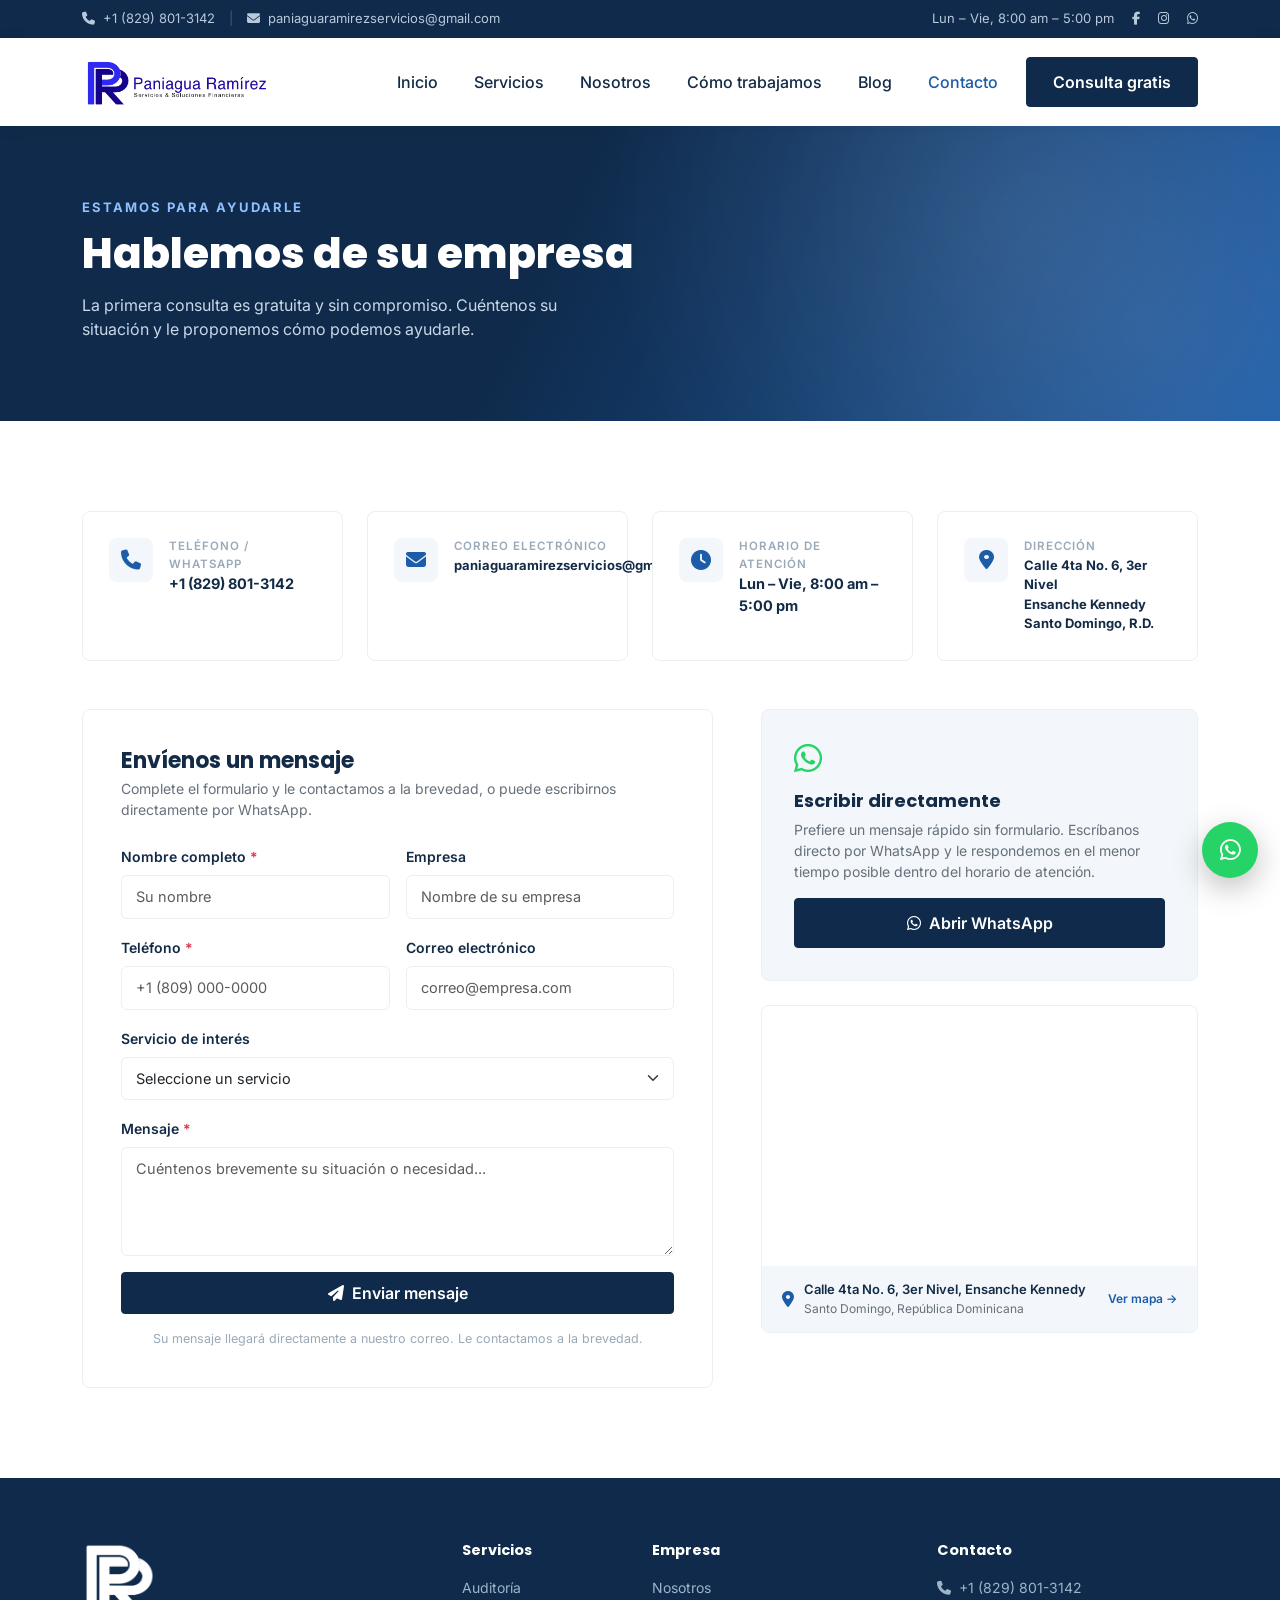
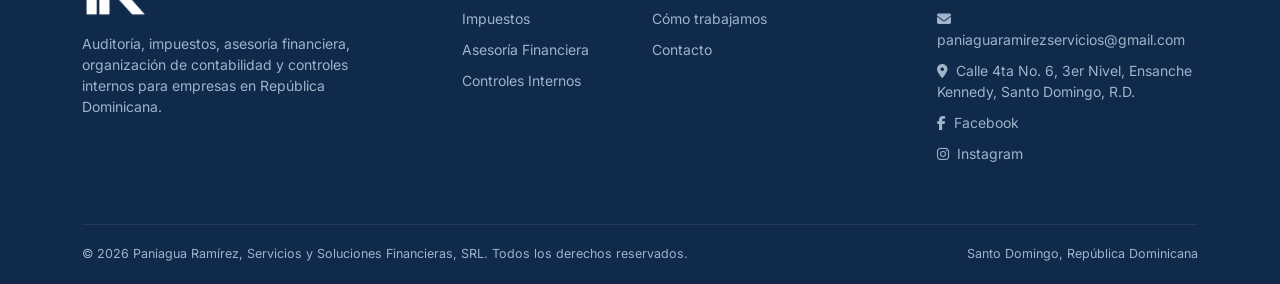
<file: contacto.html>
<!DOCTYPE html>
<html lang="es-DO">
<head>
<meta charset="UTF-8">
<link rel="icon" type="image/x-icon" href="/favicon.ico">
<link rel="icon" type="image/png" sizes="32x32" href="/assets/img/favicon-32.png">
<link rel="apple-touch-icon" sizes="192x192" href="/assets/img/favicon-192.png">
<meta name="viewport" content="width=device-width, initial-scale=1.0">
<title>Contacto — Paniagua Ramírez, Servicios y Soluciones Financieras, SRL</title>
<!-- SEO primary -->
<meta name="description" content="Contáctenos para una consulta gratuita sobre auditoría, impuestos DGII o asesoría financiera. WhatsApp +1 (829) 801-3142 · Lun–Vie 8am–5pm · Santo Domingo, República Dominicana.">
<meta name="keywords" content="contacto contador República Dominicana, consulta gratuita contabilidad RD, WhatsApp contador Santo Domingo, asesoría contable gratis RD, contactar firma contable dominicana, teléfono contador RD">
<meta name="author" content="Paniagua Ramírez, Servicios y Soluciones Financieras, SRL">
<meta name="robots" content="index, follow">
<link rel="canonical" href="https://www.paniaguaramirezsrl.com/contacto.html">

<!-- Open Graph -->
<meta property="og:type" content="website">
<meta property="og:url" content="https://www.paniaguaramirezsrl.com/contacto.html">
<meta property="og:title" content="Contacto — Paniagua Ramírez, Consulta Gratuita Contabilidad RD">
<meta property="og:description" content="Primera consulta gratuita. WhatsApp +1 (829) 801-3142, correo o formulario. Atención Lun–Vie 8am–5pm en Santo Domingo, República Dominicana.">
<meta property="og:image" content="https://www.paniaguaramirezsrl.com/assets/img/logo.png">
<meta property="og:locale" content="es_DO">
<meta property="og:site_name" content="Paniagua Ramírez, Servicios y Soluciones Financieras, SRL">

<!-- Twitter Card -->
<meta name="twitter:card" content="summary_large_image">
<meta name="twitter:title" content="Contacto — Paniagua Ramírez, Consulta Gratuita Contabilidad RD">
<meta name="twitter:description" content="Primera consulta gratuita. WhatsApp +1 (829) 801-3142, correo o formulario. Atención Lun–Vie 8am–5pm en Santo Domingo, República Dominicana.">
<meta name="twitter:image" content="https://www.paniaguaramirezsrl.com/assets/img/logo.png">

<!-- JSON-LD: ContactPage -->
<script type="application/ld+json">
{
  "@context": "https://schema.org",
  "@type": "ContactPage",
  "url": "https://www.paniaguaramirezsrl.com/contacto.html",
  "name": "Contacto — Paniagua Ramírez",
  "description": "Página de contacto para consultas gratuitas sobre auditoría, impuestos DGII y asesoría financiera en República Dominicana.",
  "inLanguage": "es-DO",
  "mainEntity": {
    "@type": "AccountingService",
    "name": "Paniagua Ramírez, Servicios y Soluciones Financieras, SRL",
    "url": "https://www.paniaguaramirezsrl.com/",
    "telephone": "+18298013142",
    "email": "paniaguaramirezservicios@gmail.com",
    "contactPoint": {
      "@type": "ContactPoint",
      "telephone": "+18298013142",
      "contactType": "customer service",
      "availableLanguage": "Spanish",
      "hoursAvailable": {
        "@type": "OpeningHoursSpecification",
        "dayOfWeek": ["Monday","Tuesday","Wednesday","Thursday","Friday"],
        "opens": "08:00",
        "closes": "17:00"
      }
    },
    "address": {
      "@type": "PostalAddress",
      "streetAddress": "Calle 4ta No. 6, 3er Nivel, Ensanche Kennedy",
      "addressLocality": "Santo Domingo",
      "addressCountry": "DO"
    }
  }
}
</script>
<link rel="preconnect" href="https://fonts.googleapis.com">
<link rel="preconnect" href="https://fonts.gstatic.com" crossorigin>
<link rel="stylesheet" href="https://fonts.googleapis.com/css2?family=Poppins:wght@400;500;600;700;800&family=Inter:wght@400;500;600&display=swap" media="print" onload="this.media='all'">
<noscript><link rel="stylesheet" href="https://fonts.googleapis.com/css2?family=Poppins:wght@400;500;600;700;800&family=Inter:wght@400;500;600&display=swap"></noscript>
<link rel="stylesheet" href="https://cdn.jsdelivr.net/npm/bootstrap@5.3.3/dist/css/bootstrap.min.css" integrity="sha384-QWTKZyjpPEjISv5WaRU9OFeRpok6YctnYmDr5pNlyT2bRjXh0JMhjY6hW+ALEwIH" crossorigin="anonymous">
<link rel="stylesheet" href="https://cdnjs.cloudflare.com/ajax/libs/font-awesome/6.5.1/css/all.min.css" integrity="sha384-t1nt8BQoYMLFN5p42tRAtuAAFQaCQODekUVeKKZrEnEyp4H2R0RHFz0KWpmj7i8g" crossorigin="anonymous" media="print" onload="this.media='all'">
<noscript><link rel="stylesheet" href="https://cdnjs.cloudflare.com/ajax/libs/font-awesome/6.5.1/css/all.min.css" integrity="sha384-t1nt8BQoYMLFN5p42tRAtuAAFQaCQODekUVeKKZrEnEyp4H2R0RHFz0KWpmj7i8g" crossorigin="anonymous"></noscript>
<link rel="stylesheet" href="assets/css/style.css">
</head>
<body>

<!-- Topbar -->
<div class="topbar">
  <div class="container d-flex justify-content-between align-items-center flex-wrap gap-2">
    <div>
      <i class="fa-solid fa-phone me-1"></i> <a href="tel:+18298013142">+1 (829) 801-3142</a>
      <span class="divider">|</span>
      <i class="fa-solid fa-envelope me-1"></i> <a href="mailto:paniaguaramirezservicios@gmail.com">paniaguaramirezservicios@gmail.com</a>
    </div>
    <div class="social">
      <span class="d-none d-md-inline">Lun – Vie, 8:00 am – 5:00 pm</span>
      <a href="https://www.facebook.com/paniaguaramirezsrl" target="_blank" rel="noopener" aria-label="Facebook"><i class="fa-brands fa-facebook-f"></i></a>
      <a href="https://www.instagram.com/paniaguaramirezsrl" target="_blank" rel="noopener" aria-label="Instagram"><i class="fa-brands fa-instagram"></i></a>
      <a href="https://wa.me/18298013142" target="_blank" rel="noopener" aria-label="WhatsApp"><i class="fa-brands fa-whatsapp"></i></a>
    </div>
  </div>
</div>

<!-- Navbar -->
<nav class="navbar navbar-expand-lg sticky-top">
  <div class="container">
    <a class="navbar-brand" href="/">
      <img src="assets/img/logo.png" alt="Paniagua Ramírez" class="nav-logo">
    </a>
    <button class="navbar-toggler" type="button" data-bs-toggle="collapse" data-bs-target="#navMenu">
      <span class="navbar-toggler-icon"></span>
    </button>
    <div class="collapse navbar-collapse justify-content-end" id="navMenu">
      <ul class="navbar-nav align-items-lg-center gap-lg-1">
        <li class="nav-item"><a class="nav-link" href="/">Inicio</a></li>
        <li class="nav-item"><a class="nav-link" href="servicios.html">Servicios</a></li>
        <li class="nav-item"><a class="nav-link" href="nosotros.html">Nosotros</a></li>
        <li class="nav-item"><a class="nav-link" href="proceso.html">Cómo trabajamos</a></li>
        <li class="nav-item"><a class="nav-link" href="blog.html">Blog</a></li>
        <li class="nav-item"><a class="nav-link active" href="contacto.html">Contacto</a></li>
        <li class="nav-item ms-lg-2">
          <a class="btn btn-navy rounded-1" href="https://wa.me/18298013142?text=Hola%2C%20quisiera%20una%20consulta%20sobre%20sus%20servicios%20contables." target="_blank" rel="noopener">Consulta gratis</a>
        </li>
      </ul>
    </div>
  </div>
</nav>

<!-- Page hero -->
<section class="page-hero">
  <div class="container">
    <span class="ph-kicker">Estamos para ayudarle</span>
    <h1>Hablemos de su empresa</h1>
    <p>La primera consulta es gratuita y sin compromiso. Cuéntenos su situación y le proponemos cómo podemos ayudarle.</p>
  </div>
</section>

<!-- Contact info cards -->
<section class="section-pad">
  <div class="container">
    <div class="row g-4 mb-5">
      <div class="col-sm-6 col-lg-3">
        <div class="contact-info-card">
          <i class="fa-solid fa-phone"></i>
          <div>
            <div class="lbl">Teléfono / WhatsApp</div>
            <div class="val">+1 (829) 801-3142</div>
          </div>
        </div>
      </div>
      <div class="col-sm-6 col-lg-3">
        <div class="contact-info-card">
          <i class="fa-solid fa-envelope"></i>
          <div>
            <div class="lbl">Correo electrónico</div>
            <div class="val" style="font-size:13px;">paniaguaramirezservicios@gmail.com</div>
          </div>
        </div>
      </div>
      <div class="col-sm-6 col-lg-3">
        <div class="contact-info-card">
          <i class="fa-solid fa-clock"></i>
          <div>
            <div class="lbl">Horario de atención</div>
            <div class="val">Lun – Vie, 8:00 am – 5:00 pm</div>
          </div>
        </div>
      </div>
      <div class="col-sm-6 col-lg-3">
        <div class="contact-info-card">
          <i class="fa-solid fa-location-dot"></i>
          <div>
            <div class="lbl">Dirección</div>
            <div class="val" style="font-size:13px;">Calle 4ta No. 6, 3er Nivel<br>Ensanche Kennedy<br>Santo Domingo, R.D.</div>
          </div>
        </div>
      </div>
    </div>

    <!-- Contact form + WhatsApp -->
    <div class="row g-5">

      <div class="col-lg-7">
        <div class="contact-form">
          <h3 class="fw-bold mb-1" style="font-size:22px;">Envíenos un mensaje</h3>
          <p class="mb-4" style="font-size:14px;">Complete el formulario y le contactamos a la brevedad, o puede escribirnos directamente por WhatsApp.</p>
          <form id="contactForm" action="send_mail.php" method="POST">
            <div class="row g-3">
              <div class="col-md-6">
                <label class="form-label">Nombre completo <span class="text-danger">*</span></label>
                <input type="text" class="form-control" id="nombre" name="nombre" required placeholder="Su nombre">
              </div>
              <div class="col-md-6">
                <label class="form-label">Empresa</label>
                <input type="text" class="form-control" id="empresa" name="empresa" placeholder="Nombre de su empresa">
              </div>
              <div class="col-md-6">
                <label class="form-label">Teléfono <span class="text-danger">*</span></label>
                <input type="tel" class="form-control" id="telefono" name="telefono" required placeholder="+1 (809) 000-0000">
              </div>
              <div class="col-md-6">
                <label class="form-label">Correo electrónico</label>
                <input type="email" class="form-control" id="correo" name="correo" placeholder="correo@empresa.com">
              </div>
              <div class="col-12">
                <label class="form-label">Servicio de interés</label>
                <select class="form-select" id="servicio" name="servicio">
                  <option value="">Seleccione un servicio</option>
                  <option>Auditoría</option>
                  <option>Impuestos / Declaraciones DGII</option>
                  <option>Asesoría Financiera</option>
                  <option>Organización de Contabilidad</option>
                  <option>Controles Internos</option>
                  <option>Otro / No estoy seguro</option>
                </select>
              </div>
              <div class="col-12">
                <label class="form-label">Mensaje <span class="text-danger">*</span></label>
                <textarea class="form-control" id="mensaje" name="mensaje" rows="4" required placeholder="Cuéntenos brevemente su situación o necesidad..."></textarea>
              </div>
              <!-- Honeypot: los bots lo llenan, los humanos no lo ven -->
            <div aria-hidden="true" style="position:absolute;left:-9999px;height:0;overflow:hidden;">
              <label for="hp_website">Dejar vacío</label>
              <input type="text" id="hp_website" name="website" tabindex="-1" autocomplete="off" value="">
            </div>
            <!-- Timestamp anti-bot (se llena con JS al cargar) -->
            <input type="hidden" name="form_ts" id="form_ts" value="0">

            <div class="col-12">
                <button type="submit" class="btn btn-navy rounded-1 w-100 py-2">
                  <i class="fa-solid fa-paper-plane me-2"></i>Enviar mensaje
                </button>
                <p class="text-center mt-3 mb-0" style="font-size:12.5px;color:#9AA9B8;">
                  Su mensaje llegará directamente a nuestro correo. Le contactamos a la brevedad.
                </p>
              </div>
            </div>
          </form>
        </div>
      </div>

      <div class="col-lg-5 d-flex flex-column gap-4">

        <!-- Direct WA -->
        <div style="background:var(--ice);border-radius:8px;padding:32px;border:1px solid #EAEFF4;">
          <i class="fa-brands fa-whatsapp fa-2x mb-3" style="color:#25D366;"></i>
          <h4 class="fw-bold mb-2" style="font-size:18px;">Escribir directamente</h4>
          <p style="font-size:14px;">Prefiere un mensaje rápido sin formulario. Escríbanos directo por WhatsApp y le respondemos en el menor tiempo posible dentro del horario de atención.</p>
          <a href="https://wa.me/18298013142?text=Hola%2C%20quisiera%20una%20consulta%20sobre%20sus%20servicios%20contables." target="_blank" rel="noopener" class="btn btn-navy rounded-1 w-100">
            <i class="fa-brands fa-whatsapp me-2"></i>Abrir WhatsApp
          </a>
        </div>

        <!-- Mapa -->
        <div style="border-radius:8px;overflow:hidden;border:1px solid #EAEFF4;">
          <iframe
            title="Ubicación Paniagua Ramírez — Calle 4ta No. 6, Ensanche Kennedy, Santo Domingo"
            src="https://maps.google.com/maps?q=Calle+4ta+No.+6,+Ensanche+Kennedy,+Santo+Domingo,+República+Dominicana&hl=es&z=17&output=embed"
            width="100%" height="260"
            style="display:block;border:none;"
            loading="lazy"
            allowfullscreen>
          </iframe>
          <div style="background:var(--ice);padding:14px 20px;display:flex;align-items:center;gap:10px;">
            <i class="fa-solid fa-location-dot" style="color:var(--blue);font-size:16px;"></i>
            <div>
              <div style="font-size:13px;font-weight:600;color:var(--text-dark);">Calle 4ta No. 6, 3er Nivel, Ensanche Kennedy</div>
              <div style="font-size:12px;color:var(--text-body);">Santo Domingo, República Dominicana</div>
            </div>
            <a href="https://www.google.com/maps/search/Calle+4ta+No.+6,+Ensanche+Kennedy,+Santo+Domingo" target="_blank" rel="noopener" style="margin-left:auto;font-size:12px;color:var(--blue);font-weight:600;white-space:nowrap;">Ver mapa →</a>
          </div>
        </div>

      </div>
    </div>
  </div>
</section>

<!-- Footer -->
<footer>
  <div class="container">
    <div class="row g-4">
      <div class="col-lg-4">
        <div class="mb-3">
          <img src="assets/img/icono-footer.png" alt="Icono Paniagua Ramírez" style="width:75px;height:75px;object-fit:contain;">
        </div>
        <p style="font-size:14px;max-width:34ch;">Auditoría, impuestos, asesoría financiera, organización de contabilidad y controles internos para empresas en República Dominicana.</p>
      </div>
      <div class="col-lg-2 col-md-4">
        <h5>Servicios</h5>
        <ul class="list-unstyled footer-links">
          <li><a href="servicios.html">Auditoría</a></li>
          <li><a href="servicios.html">Impuestos</a></li>
          <li><a href="servicios.html">Asesoría Financiera</a></li>
          <li><a href="servicios.html">Controles Internos</a></li>
        </ul>
      </div>
      <div class="col-lg-3 col-md-4">
        <h5>Empresa</h5>
        <ul class="list-unstyled footer-links">
          <li><a href="nosotros.html">Nosotros</a></li>
          <li><a href="proceso.html">Cómo trabajamos</a></li>
          <li><a href="contacto.html">Contacto</a></li>
        </ul>
      </div>
      <div class="col-lg-3 col-md-4">
        <h5>Contacto</h5>
        <ul class="list-unstyled footer-links">
          <li><a href="tel:+18298013142"><i class="fa-solid fa-phone me-2"></i>+1 (829) 801-3142</a></li>
          <li><a href="mailto:paniaguaramirezservicios@gmail.com"><i class="fa-solid fa-envelope me-2"></i>paniaguaramirezservicios@gmail.com</a></li>
          <li><i class="fa-solid fa-location-dot me-2"></i>Calle 4ta No. 6, 3er Nivel, Ensanche Kennedy, Santo Domingo, R.D.</li>
          <li><a href="https://www.facebook.com/paniaguaramirezsrl" target="_blank" rel="noopener"><i class="fa-brands fa-facebook-f me-2"></i>Facebook</a></li>
          <li><a href="https://www.instagram.com/paniaguaramirezsrl" target="_blank" rel="noopener"><i class="fa-brands fa-instagram me-2"></i>Instagram</a></li>
        </ul>
      </div>
    </div>
    <div class="footer-bottom d-flex justify-content-between flex-wrap gap-2">
      <span>© 2026 Paniagua Ramírez, Servicios y Soluciones Financieras, SRL. Todos los derechos reservados.</span>
      <span>Santo Domingo, República Dominicana</span>
    </div>
  </div>
</footer>

<a class="wa-float" href="https://wa.me/18298013142?text=Hola%2C%20le%20escribo%20desde%20el%20sitio%20web." target="_blank" rel="noopener" aria-label="WhatsApp">
  <i class="fa-brands fa-whatsapp"></i>
</a>

<script src="https://cdn.jsdelivr.net/npm/bootstrap@5.3.3/dist/js/bootstrap.bundle.min.js" integrity="sha384-YvpcrYf0tY3lHB60NNkmXc5s9fDVZLESaAA55NDzOxhy9GkcIdslK1eN7N6jIeHz" crossorigin="anonymous" defer></script>
<script src="assets/js/contacto.js"></script>
</body>
</html>
</file>
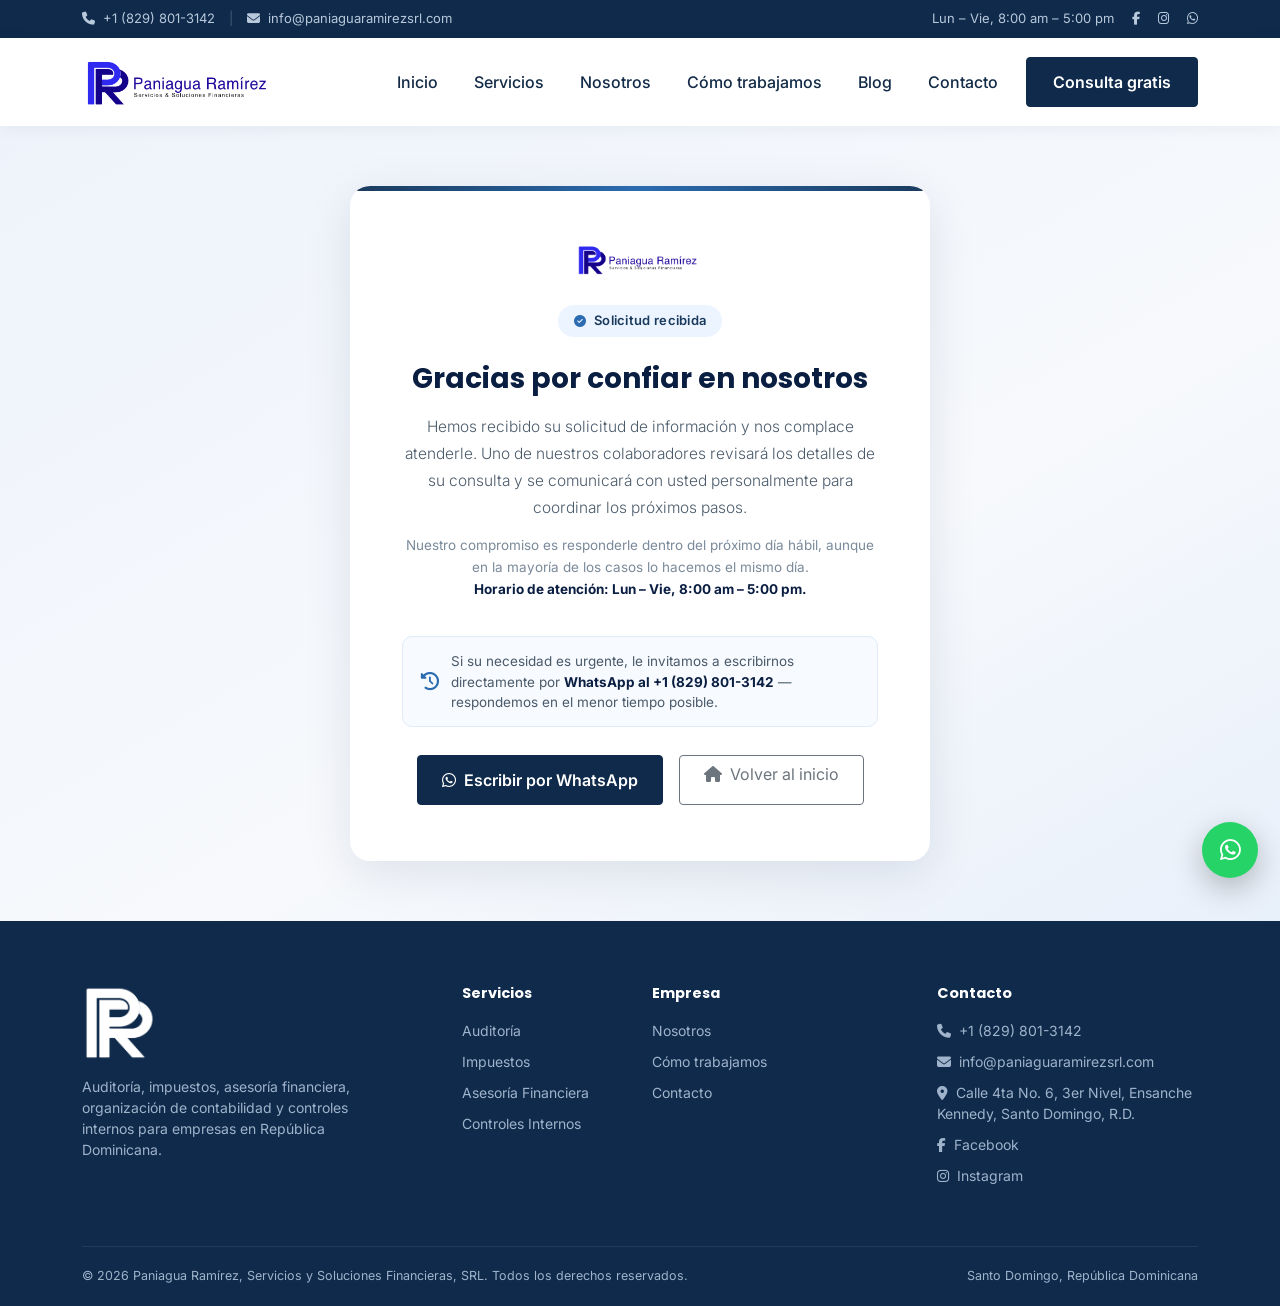
<file: gracias.html>
<!DOCTYPE html>
<html lang="es-DO">
<head>
<meta charset="UTF-8">
<link rel="icon" type="image/x-icon" href="/favicon.ico">
<link rel="icon" type="image/png" sizes="32x32" href="/assets/img/favicon-32.png">
<link rel="apple-touch-icon" sizes="192x192" href="/assets/img/favicon-192.png">
<meta name="viewport" content="width=device-width, initial-scale=1.0">
<title>Mensaje recibido — Paniagua Ramírez</title>
<meta name="robots" content="noindex, nofollow">
<link rel="preconnect" href="https://fonts.googleapis.com">
<link rel="preconnect" href="https://fonts.gstatic.com" crossorigin>
<link rel="stylesheet" href="https://fonts.googleapis.com/css2?family=Poppins:wght@400;500;600;700;800&family=Inter:wght@400;500;600&display=swap" media="print" onload="this.media='all'">
<noscript><link rel="stylesheet" href="https://fonts.googleapis.com/css2?family=Poppins:wght@400;500;600;700;800&family=Inter:wght@400;500;600&display=swap"></noscript>
<link rel="stylesheet" href="https://cdn.jsdelivr.net/npm/bootstrap@5.3.3/dist/css/bootstrap.min.css" integrity="sha384-QWTKZyjpPEjISv5WaRU9OFeRpok6YctnYmDr5pNlyT2bRjXh0JMhjY6hW+ALEwIH" crossorigin="anonymous">
<link rel="stylesheet" href="https://cdnjs.cloudflare.com/ajax/libs/font-awesome/6.5.1/css/all.min.css" integrity="sha384-t1nt8BQoYMLFN5p42tRAtuAAFQaCQODekUVeKKZrEnEyp4H2R0RHFz0KWpmj7i8g" crossorigin="anonymous" media="print" onload="this.media='all'">
<noscript><link rel="stylesheet" href="https://cdnjs.cloudflare.com/ajax/libs/font-awesome/6.5.1/css/all.min.css" integrity="sha384-t1nt8BQoYMLFN5p42tRAtuAAFQaCQODekUVeKKZrEnEyp4H2R0RHFz0KWpmj7i8g" crossorigin="anonymous"></noscript>
<link rel="stylesheet" href="assets/css/style.css">
<style>
  .ty-wrap {
    min-height: 80vh;
    display: flex;
    align-items: center;
    justify-content: center;
    padding: 60px 16px;
    background: linear-gradient(150deg, #EEF3FB 0%, #F7F9FC 60%, #E8F0FA 100%);
  }
  .ty-card {
    background: #fff;
    border-radius: 20px;
    padding: 56px 52px;
    max-width: 580px;
    width: 100%;
    text-align: center;
    box-shadow: 0 12px 48px rgba(10,30,66,.10);
    position: relative;
    overflow: hidden;
  }
  .ty-card::before {
    content: '';
    position: absolute;
    top: 0; left: 0; right: 0;
    height: 5px;
    background: linear-gradient(90deg, #1a3a5c 0%, #2B6CB0 50%, #1a3a5c 100%);
    border-radius: 20px 20px 0 0;
  }
  .ty-logo {
    width: 130px;
    margin: 0 auto 28px;
    display: block;
  }
  .ty-badge {
    display: inline-flex;
    align-items: center;
    gap: 8px;
    background: #EBF4FF;
    color: #1a3a5c;
    font-size: 13px;
    font-weight: 600;
    padding: 6px 16px;
    border-radius: 100px;
    margin-bottom: 24px;
    letter-spacing: .3px;
  }
  .ty-badge i { color: #2B6CB0; font-size: 12px; }
  .ty-card h1 {
    font-family: 'Poppins', sans-serif;
    font-size: clamp(22px, 3vw, 28px);
    font-weight: 700;
    color: #0A1E42;
    margin-bottom: 16px;
    line-height: 1.3;
  }
  .ty-card .lead {
    font-size: 15.5px;
    color: #4A5A6A;
    line-height: 1.75;
    margin-bottom: 12px;
  }
  .ty-card .note {
    font-size: 13.5px;
    color: #7A8A9A;
    line-height: 1.65;
    margin-bottom: 36px;
  }
  .ty-divider {
    border: none;
    border-top: 1px solid #EEF2F7;
    margin: 28px 0;
  }
  .ty-info {
    display: flex;
    align-items: center;
    gap: 12px;
    background: #F7FAFE;
    border: 1px solid #E0EBF8;
    border-radius: 10px;
    padding: 14px 18px;
    margin-bottom: 28px;
    text-align: left;
  }
  .ty-info i { color: #2B6CB0; font-size: 18px; flex-shrink: 0; }
  .ty-info span { font-size: 13.5px; color: #4A5A6A; line-height: 1.5; }
  .ty-info strong { color: #0A1E42; }
  @media (max-width: 576px) {
    .ty-card { padding: 36px 24px; }
  }
</style>
</head>
<body>

<!-- Topbar -->
<div class="topbar">
  <div class="container d-flex justify-content-between align-items-center flex-wrap gap-2">
    <div>
      <i class="fa-solid fa-phone me-1"></i> <a href="tel:+18298013142">+1 (829) 801-3142</a>
      <span class="divider">|</span>
      <i class="fa-solid fa-envelope me-1"></i> <a href="mailto:info@paniaguaramirezsrl.com">info@paniaguaramirezsrl.com</a>
    </div>
    <div class="social">
      <span class="d-none d-md-inline">Lun – Vie, 8:00 am – 5:00 pm</span>
      <a href="https://www.facebook.com/paniaguaramirezsrl" target="_blank" rel="noopener" aria-label="Facebook"><i class="fa-brands fa-facebook-f"></i></a>
      <a href="https://www.instagram.com/paniaguaramirezsrl" target="_blank" rel="noopener" aria-label="Instagram"><i class="fa-brands fa-instagram"></i></a>
      <a href="https://wa.me/18298013142" target="_blank" rel="noopener" aria-label="WhatsApp"><i class="fa-brands fa-whatsapp"></i></a>
    </div>
  </div>
</div>

<!-- Navbar -->
<nav class="navbar navbar-expand-lg sticky-top">
  <div class="container">
    <a class="navbar-brand" href="/">
      <img src="assets/img/logo.png" alt="Paniagua Ramírez" class="nav-logo">
    </a>
    <button class="navbar-toggler" type="button" data-bs-toggle="collapse" data-bs-target="#navMenu">
      <span class="navbar-toggler-icon"></span>
    </button>
    <div class="collapse navbar-collapse justify-content-end" id="navMenu">
      <ul class="navbar-nav align-items-lg-center gap-lg-1">
        <li class="nav-item"><a class="nav-link" href="/">Inicio</a></li>
        <li class="nav-item"><a class="nav-link" href="servicios.html">Servicios</a></li>
        <li class="nav-item"><a class="nav-link" href="nosotros.html">Nosotros</a></li>
        <li class="nav-item"><a class="nav-link" href="proceso.html">Cómo trabajamos</a></li>
        <li class="nav-item"><a class="nav-link" href="blog.html">Blog</a></li>
        <li class="nav-item"><a class="nav-link" href="contacto.html">Contacto</a></li>
        <li class="nav-item ms-lg-2">
          <a class="btn btn-navy rounded-1" href="https://wa.me/18298013142?text=Hola%2C%20quisiera%20una%20consulta%20sobre%20sus%20servicios%20contables." target="_blank" rel="noopener">Consulta gratis</a>
        </li>
      </ul>
    </div>
  </div>
</nav>

<!-- Thank you -->
<section class="ty-wrap">
  <div class="ty-card">

    <img src="assets/img/logo.png" alt="Paniagua Ramírez" class="ty-logo">

    <div class="ty-badge">
      <i class="fa-solid fa-circle-check"></i> Solicitud recibida
    </div>

    <h1>Gracias por confiar en nosotros</h1>

    <p class="lead">
      Hemos recibido su solicitud de información y nos complace atenderle.
      Uno de nuestros colaboradores revisará los detalles de su consulta
      y se comunicará con usted personalmente para coordinar los próximos pasos.
    </p>

    <p class="note">
      Nuestro compromiso es responderle dentro del próximo día hábil,
      aunque en la mayoría de los casos lo hacemos el mismo día.<br>
      <strong style="color:#0A1E42;">Horario de atención: Lun – Vie, 8:00 am – 5:00 pm.</strong>
    </p>

    <div class="ty-info">
      <i class="fa-solid fa-clock-rotate-left"></i>
      <span>Si su necesidad es urgente, le invitamos a escribirnos directamente
      por <strong>WhatsApp al +1 (829) 801-3142</strong> — respondemos en el menor tiempo posible.</span>
    </div>

    <div class="d-flex flex-column flex-sm-row gap-3 justify-content-center">
      <a href="https://wa.me/18298013142?text=Hola%2C%20le%20escribo%20desde%20el%20sitio%20web.%20Acabo%20de%20enviar%20una%20consulta%20y%20quisiera%20dar%20seguimiento." target="_blank" rel="noopener" class="btn btn-navy rounded-1 px-4">
        <i class="fa-brands fa-whatsapp me-2"></i>Escribir por WhatsApp
      </a>
      <a href="/" class="btn btn-outline-secondary rounded-1 px-4">
        <i class="fa-solid fa-house me-2"></i>Volver al inicio
      </a>
    </div>

  </div>
</section>

<!-- Footer -->
<footer>
  <div class="container">
    <div class="row g-4">
      <div class="col-lg-4">
        <div class="mb-3">
          <img src="assets/img/icono-footer.png" alt="Icono Paniagua Ramírez" style="width:75px;height:75px;object-fit:contain;">
        </div>
        <p style="font-size:14px;max-width:34ch;">Auditoría, impuestos, asesoría financiera, organización de contabilidad y controles internos para empresas en República Dominicana.</p>
      </div>
      <div class="col-lg-2 col-md-4">
        <h5>Servicios</h5>
        <ul class="list-unstyled footer-links">
          <li><a href="servicios.html">Auditoría</a></li>
          <li><a href="servicios.html">Impuestos</a></li>
          <li><a href="servicios.html">Asesoría Financiera</a></li>
          <li><a href="servicios.html">Controles Internos</a></li>
        </ul>
      </div>
      <div class="col-lg-3 col-md-4">
        <h5>Empresa</h5>
        <ul class="list-unstyled footer-links">
          <li><a href="nosotros.html">Nosotros</a></li>
          <li><a href="proceso.html">Cómo trabajamos</a></li>
          <li><a href="contacto.html">Contacto</a></li>
        </ul>
      </div>
      <div class="col-lg-3 col-md-4">
        <h5>Contacto</h5>
        <ul class="list-unstyled footer-links">
          <li><a href="tel:+18298013142"><i class="fa-solid fa-phone me-2"></i>+1 (829) 801-3142</a></li>
          <li><a href="mailto:info@paniaguaramirezsrl.com"><i class="fa-solid fa-envelope me-2"></i>info@paniaguaramirezsrl.com</a></li>
          <li><i class="fa-solid fa-location-dot me-2"></i>Calle 4ta No. 6, 3er Nivel, Ensanche Kennedy, Santo Domingo, R.D.</li>
          <li><a href="https://www.facebook.com/paniaguaramirezsrl" target="_blank" rel="noopener"><i class="fa-brands fa-facebook-f me-2"></i>Facebook</a></li>
          <li><a href="https://www.instagram.com/paniaguaramirezsrl" target="_blank" rel="noopener"><i class="fa-brands fa-instagram me-2"></i>Instagram</a></li>
        </ul>
      </div>
    </div>
    <div class="footer-bottom d-flex justify-content-between flex-wrap gap-2">
      <span>© 2026 Paniagua Ramírez, Servicios y Soluciones Financieras, SRL. Todos los derechos reservados.</span>
      <span>Santo Domingo, República Dominicana</span>
    </div>
  </div>
</footer>

<a class="wa-float" href="https://wa.me/18298013142?text=Hola%2C%20le%20escribo%20desde%20el%20sitio%20web." target="_blank" rel="noopener" aria-label="WhatsApp">
  <i class="fa-brands fa-whatsapp"></i>
</a>

<script src="https://cdn.jsdelivr.net/npm/bootstrap@5.3.3/dist/js/bootstrap.bundle.min.js" integrity="sha384-YvpcrYf0tY3lHB60NNkmXc5s9fDVZLESaAA55NDzOxhy9GkcIdslK1eN7N6jIeHz" crossorigin="anonymous" defer></script>
</body>
</html>
</file>
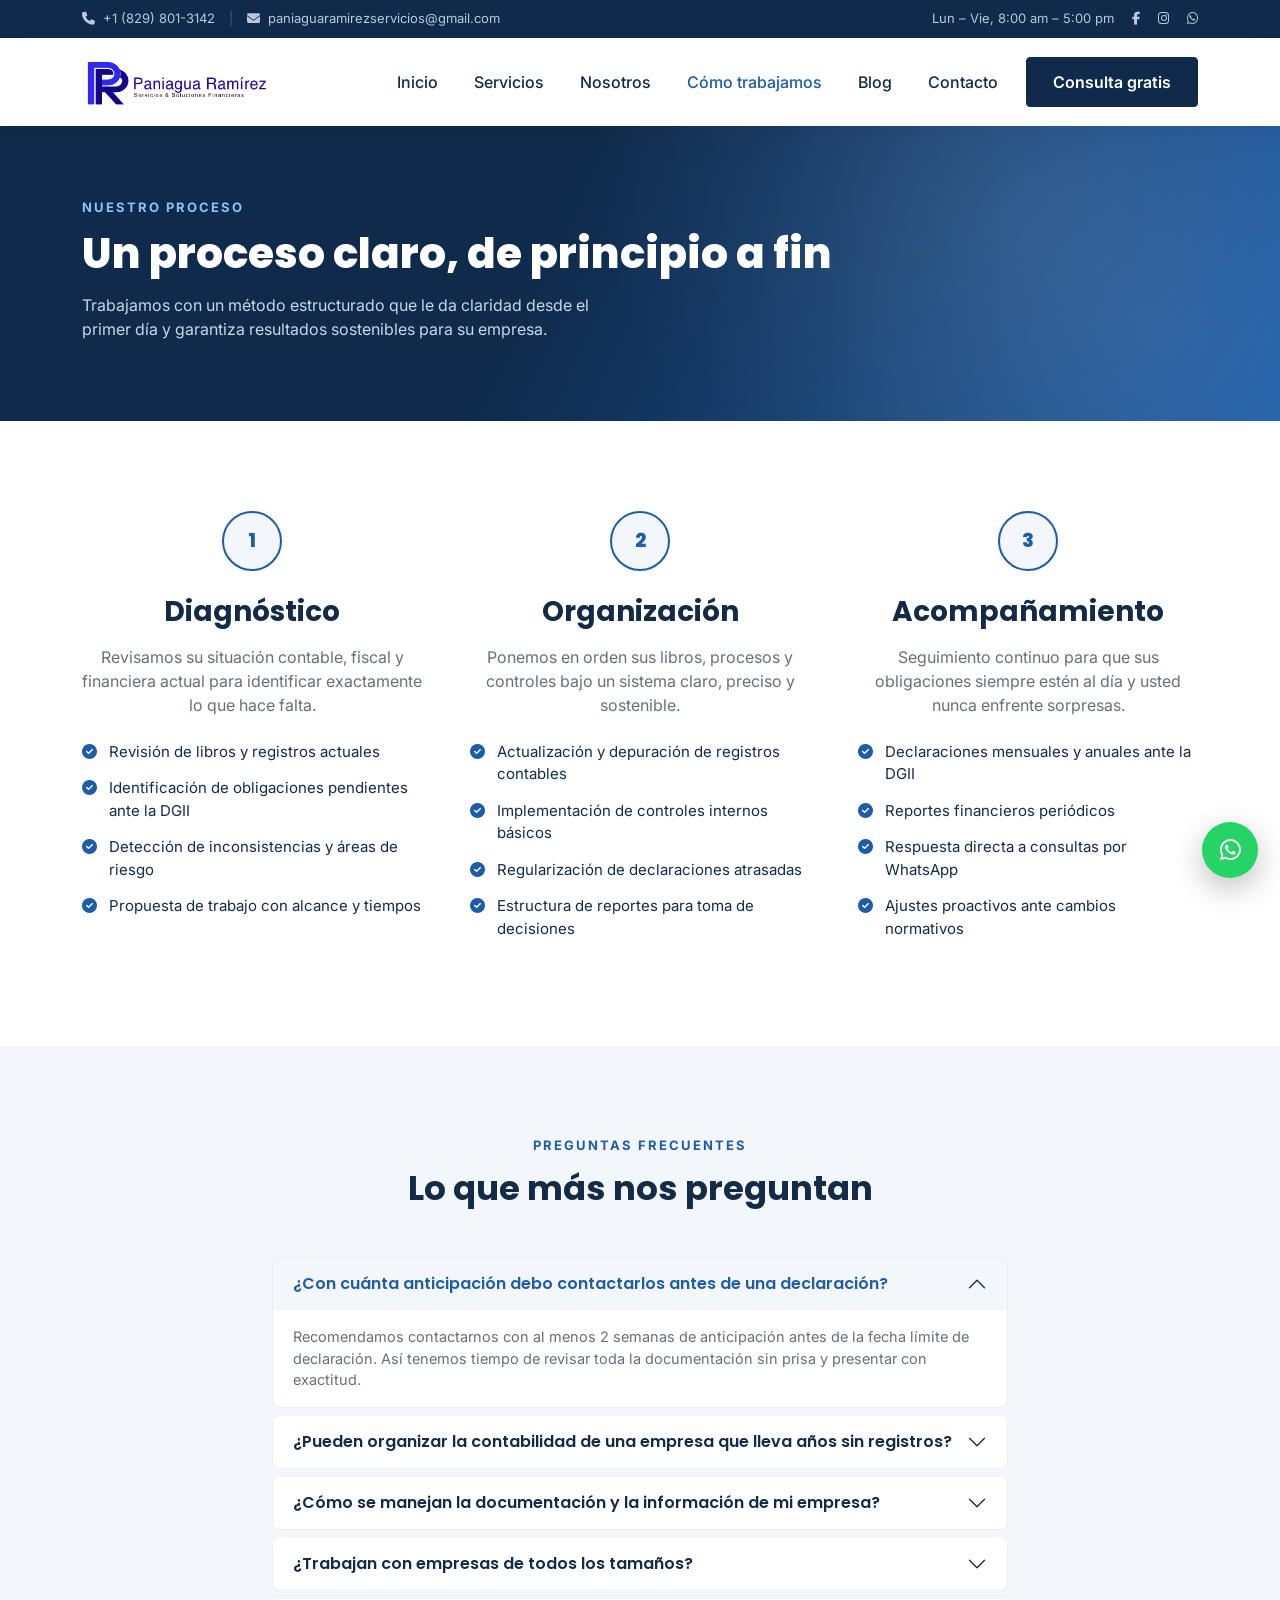
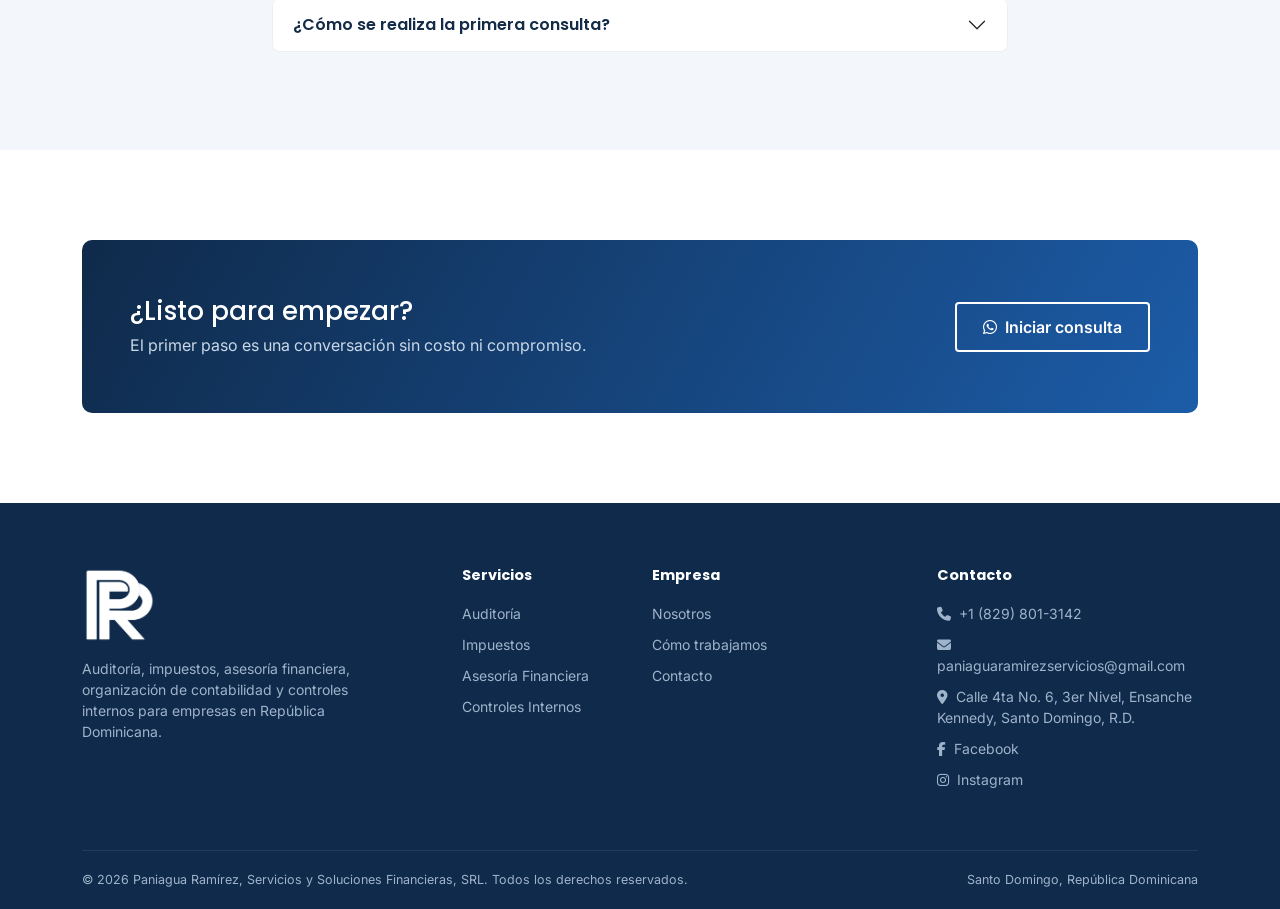
<file: proceso.html>
<!DOCTYPE html>
<html lang="es-DO">
<head>
<meta charset="UTF-8">
<link rel="icon" type="image/x-icon" href="/favicon.ico">
<link rel="icon" type="image/png" sizes="32x32" href="/assets/img/favicon-32.png">
<link rel="apple-touch-icon" sizes="192x192" href="/assets/img/favicon-192.png">
<meta name="viewport" content="width=device-width, initial-scale=1.0">
<title>Cómo trabajamos — Paniagua Ramírez, Servicios y Soluciones Financieras, SRL</title>
<!-- SEO primary -->
<meta name="description" content="Así trabajamos en Paniagua Ramírez: diagnóstico fiscal, organización contable y acompañamiento continuo ante la DGII. Tres pasos claros para poner las finanzas de su empresa en orden.">
<meta name="keywords" content="proceso contable República Dominicana, cómo funciona asesoría contable, diagnóstico fiscal DGII, organización contabilidad empresa, acompañamiento contable RD, preguntas frecuentes contador RD, primera consulta gratuita contador">
<meta name="author" content="Paniagua Ramírez, Servicios y Soluciones Financieras, SRL">
<meta name="robots" content="index, follow">
<link rel="canonical" href="https://www.paniaguaramirezsrl.com/proceso.html">

<!-- Open Graph -->
<meta property="og:type" content="website">
<meta property="og:url" content="https://www.paniaguaramirezsrl.com/proceso.html">
<meta property="og:title" content="Cómo Trabajamos — Paniagua Ramírez, Firma Contable RD">
<meta property="og:description" content="Diagnóstico fiscal, organización contable y acompañamiento continuo ante la DGII. Tres pasos claros para poner las finanzas de su empresa en orden.">
<meta property="og:image" content="https://www.paniaguaramirezsrl.com/assets/img/logo.png">
<meta property="og:locale" content="es_DO">
<meta property="og:site_name" content="Paniagua Ramírez, Servicios y Soluciones Financieras, SRL">

<!-- Twitter Card -->
<meta name="twitter:card" content="summary_large_image">
<meta name="twitter:title" content="Cómo Trabajamos — Paniagua Ramírez, Firma Contable RD">
<meta name="twitter:description" content="Diagnóstico fiscal, organización contable y acompañamiento continuo ante la DGII. Tres pasos claros para poner las finanzas de su empresa en orden.">
<meta name="twitter:image" content="https://www.paniaguaramirezsrl.com/assets/img/logo.png">

<!-- JSON-LD: HowTo + FAQPage -->
<script type="application/ld+json">
{
  "@context": "https://schema.org",
  "@graph": [
    {
      "@type": "HowTo",
      "name": "Cómo trabajamos en Paniagua Ramírez",
      "description": "Proceso estructurado en tres etapas para organizar y mantener las finanzas de su empresa en República Dominicana.",
      "step": [
        {
          "@type": "HowToStep",
          "position": 1,
          "name": "Diagnóstico",
          "text": "Revisamos su situación contable, fiscal y financiera actual para identificar exactamente lo que hace falta, incluyendo obligaciones pendientes ante la DGII y áreas de riesgo."
        },
        {
          "@type": "HowToStep",
          "position": 2,
          "name": "Organización",
          "text": "Ponemos en orden sus libros, procesos y controles: actualización de registros contables, controles internos básicos, regularización de declaraciones y estructura de reportes."
        },
        {
          "@type": "HowToStep",
          "position": 3,
          "name": "Acompañamiento",
          "text": "Seguimiento continuo: declaraciones mensuales y anuales ante la DGII, reportes financieros periódicos y respuesta directa a consultas por WhatsApp."
        }
      ]
    },
    {
      "@type": "FAQPage",
      "mainEntity": [
        {
          "@type": "Question",
          "name": "¿Con cuánta anticipación debo contactarlos antes de una declaración?",
          "acceptedAnswer": {
            "@type": "Answer",
            "text": "Recomendamos contactarnos con al menos 2 semanas de anticipación antes de la fecha límite de declaración."
          }
        },
        {
          "@type": "Question",
          "name": "¿Pueden organizar la contabilidad de una empresa que lleva años sin registros?",
          "acceptedAnswer": {
            "@type": "Answer",
            "text": "Sí. Trabajamos con empresas en distintos niveles de organización contable, incluyendo aquellas que empiezan desde cero o que tienen años sin registros formales."
          }
        },
        {
          "@type": "Question",
          "name": "¿Cómo se manejan la documentación y la información de mi empresa?",
          "acceptedAnswer": {
            "@type": "Answer",
            "text": "Con absoluta confidencialidad. Toda la documentación es tratada con estricta reserva profesional y solo utilizada para los fines del servicio contratado."
          }
        },
        {
          "@type": "Question",
          "name": "¿Trabajan con empresas de todos los tamaños?",
          "acceptedAnswer": {
            "@type": "Answer",
            "text": "Sí. Atendemos desde emprendedores y pequeñas empresas hasta negocios medianos con mayor volumen de transacciones."
          }
        },
        {
          "@type": "Question",
          "name": "¿Cómo se realiza la primera consulta?",
          "acceptedAnswer": {
            "@type": "Answer",
            "text": "La primera consulta es gratuita y se puede hacer por WhatsApp, llamada o reunión presencial. Sin compromiso."
          }
        }
      ]
    }
  ]
}
</script>
<link rel="preconnect" href="https://fonts.googleapis.com">
<link rel="preconnect" href="https://fonts.gstatic.com" crossorigin>
<link rel="stylesheet" href="https://fonts.googleapis.com/css2?family=Poppins:wght@400;500;600;700;800&family=Inter:wght@400;500;600&display=swap" media="print" onload="this.media='all'">
<noscript><link rel="stylesheet" href="https://fonts.googleapis.com/css2?family=Poppins:wght@400;500;600;700;800&family=Inter:wght@400;500;600&display=swap"></noscript>
<link rel="stylesheet" href="https://cdn.jsdelivr.net/npm/bootstrap@5.3.3/dist/css/bootstrap.min.css" integrity="sha384-QWTKZyjpPEjISv5WaRU9OFeRpok6YctnYmDr5pNlyT2bRjXh0JMhjY6hW+ALEwIH" crossorigin="anonymous">
<link rel="stylesheet" href="https://cdnjs.cloudflare.com/ajax/libs/font-awesome/6.5.1/css/all.min.css" integrity="sha384-t1nt8BQoYMLFN5p42tRAtuAAFQaCQODekUVeKKZrEnEyp4H2R0RHFz0KWpmj7i8g" crossorigin="anonymous" media="print" onload="this.media='all'">
<noscript><link rel="stylesheet" href="https://cdnjs.cloudflare.com/ajax/libs/font-awesome/6.5.1/css/all.min.css" integrity="sha384-t1nt8BQoYMLFN5p42tRAtuAAFQaCQODekUVeKKZrEnEyp4H2R0RHFz0KWpmj7i8g" crossorigin="anonymous"></noscript>
<link rel="stylesheet" href="assets/css/style.css">
</head>
<body>

<!-- Topbar -->
<div class="topbar">
  <div class="container d-flex justify-content-between align-items-center flex-wrap gap-2">
    <div>
      <i class="fa-solid fa-phone me-1"></i> <a href="tel:+18298013142">+1 (829) 801-3142</a>
      <span class="divider">|</span>
      <i class="fa-solid fa-envelope me-1"></i> <a href="mailto:paniaguaramirezservicios@gmail.com">paniaguaramirezservicios@gmail.com</a>
    </div>
    <div class="social">
      <span class="d-none d-md-inline">Lun – Vie, 8:00 am – 5:00 pm</span>
      <a href="https://www.facebook.com/paniaguaramirezsrl" target="_blank" rel="noopener" aria-label="Facebook"><i class="fa-brands fa-facebook-f"></i></a>
      <a href="https://www.instagram.com/paniaguaramirezsrl" target="_blank" rel="noopener" aria-label="Instagram"><i class="fa-brands fa-instagram"></i></a>
      <a href="https://wa.me/18298013142" target="_blank" rel="noopener" aria-label="WhatsApp"><i class="fa-brands fa-whatsapp"></i></a>
    </div>
  </div>
</div>

<!-- Navbar -->
<nav class="navbar navbar-expand-lg sticky-top">
  <div class="container">
    <a class="navbar-brand" href="/">
      <img src="assets/img/logo.png" alt="Paniagua Ramírez" class="nav-logo">
    </a>
    <button class="navbar-toggler" type="button" data-bs-toggle="collapse" data-bs-target="#navMenu">
      <span class="navbar-toggler-icon"></span>
    </button>
    <div class="collapse navbar-collapse justify-content-end" id="navMenu">
      <ul class="navbar-nav align-items-lg-center gap-lg-1">
        <li class="nav-item"><a class="nav-link" href="/">Inicio</a></li>
        <li class="nav-item"><a class="nav-link" href="servicios.html">Servicios</a></li>
        <li class="nav-item"><a class="nav-link" href="nosotros.html">Nosotros</a></li>
        <li class="nav-item"><a class="nav-link active" href="proceso.html">Cómo trabajamos</a></li>
        <li class="nav-item"><a class="nav-link" href="blog.html">Blog</a></li>
        <li class="nav-item"><a class="nav-link" href="contacto.html">Contacto</a></li>
        <li class="nav-item ms-lg-2">
          <a class="btn btn-navy rounded-1" href="https://wa.me/18298013142?text=Hola%2C%20quisiera%20una%20consulta%20sobre%20sus%20servicios%20contables." target="_blank" rel="noopener">Consulta gratis</a>
        </li>
      </ul>
    </div>
  </div>
</nav>

<!-- Page hero -->
<section class="page-hero">
  <div class="container">
    <span class="ph-kicker">Nuestro proceso</span>
    <h1>Un proceso claro, de principio a fin</h1>
    <p>Trabajamos con un método estructurado que le da claridad desde el primer día y garantiza resultados sostenibles para su empresa.</p>
  </div>
</section>

<!-- Steps -->
<section class="section-pad">
  <div class="container">
    <div class="row g-5 align-items-start">

      <!-- Step 1 -->
      <div class="col-lg-4">
        <div class="text-center mb-4">
          <div class="process-num mx-auto">1</div>
        </div>
        <h3 class="text-center fw-bold mb-3">Diagnóstico</h3>
        <p class="text-center mb-4">Revisamos su situación contable, fiscal y financiera actual para identificar exactamente lo que hace falta.</p>
        <ul class="list-unstyled check-list">
          <li><i class="fa-solid fa-circle-check"></i> Revisión de libros y registros actuales</li>
          <li><i class="fa-solid fa-circle-check"></i> Identificación de obligaciones pendientes ante la DGII</li>
          <li><i class="fa-solid fa-circle-check"></i> Detección de inconsistencias y áreas de riesgo</li>
          <li><i class="fa-solid fa-circle-check"></i> Propuesta de trabajo con alcance y tiempos</li>
        </ul>
      </div>

      <!-- Step 2 -->
      <div class="col-lg-4">
        <div class="text-center mb-4">
          <div class="process-num mx-auto">2</div>
        </div>
        <h3 class="text-center fw-bold mb-3">Organización</h3>
        <p class="text-center mb-4">Ponemos en orden sus libros, procesos y controles bajo un sistema claro, preciso y sostenible.</p>
        <ul class="list-unstyled check-list">
          <li><i class="fa-solid fa-circle-check"></i> Actualización y depuración de registros contables</li>
          <li><i class="fa-solid fa-circle-check"></i> Implementación de controles internos básicos</li>
          <li><i class="fa-solid fa-circle-check"></i> Regularización de declaraciones atrasadas</li>
          <li><i class="fa-solid fa-circle-check"></i> Estructura de reportes para toma de decisiones</li>
        </ul>
      </div>

      <!-- Step 3 -->
      <div class="col-lg-4">
        <div class="text-center mb-4">
          <div class="process-num mx-auto">3</div>
        </div>
        <h3 class="text-center fw-bold mb-3">Acompañamiento</h3>
        <p class="text-center mb-4">Seguimiento continuo para que sus obligaciones siempre estén al día y usted nunca enfrente sorpresas.</p>
        <ul class="list-unstyled check-list">
          <li><i class="fa-solid fa-circle-check"></i> Declaraciones mensuales y anuales ante la DGII</li>
          <li><i class="fa-solid fa-circle-check"></i> Reportes financieros periódicos</li>
          <li><i class="fa-solid fa-circle-check"></i> Respuesta directa a consultas por WhatsApp</li>
          <li><i class="fa-solid fa-circle-check"></i> Ajustes proactivos ante cambios normativos</li>
        </ul>
      </div>

    </div>
  </div>
</section>

<!-- FAQ -->
<section class="section-pad about-section">
  <div class="container">
    <div class="text-center mx-auto mb-5" style="max-width:580px;">
      <span class="kicker">Preguntas frecuentes</span>
      <h2 class="fw-bold" style="font-size:clamp(26px,3vw,34px);">Lo que más nos preguntan</h2>
    </div>
    <div class="row justify-content-center">
      <div class="col-lg-8">
        <div class="accordion" id="faqAccordion">

          <div class="accordion-item">
            <h2 class="accordion-header">
              <button class="accordion-button" type="button" data-bs-toggle="collapse" data-bs-target="#faq1">
                ¿Con cuánta anticipación debo contactarlos antes de una declaración?
              </button>
            </h2>
            <div id="faq1" class="accordion-collapse collapse show" data-bs-parent="#faqAccordion">
              <div class="accordion-body" style="font-size:14.5px;color:var(--text-body);">
                Recomendamos contactarnos con al menos 2 semanas de anticipación antes de la fecha límite de declaración. Así tenemos tiempo de revisar toda la documentación sin prisa y presentar con exactitud.
              </div>
            </div>
          </div>

          <div class="accordion-item">
            <h2 class="accordion-header">
              <button class="accordion-button collapsed" type="button" data-bs-toggle="collapse" data-bs-target="#faq2">
                ¿Pueden organizar la contabilidad de una empresa que lleva años sin registros?
              </button>
            </h2>
            <div id="faq2" class="accordion-collapse collapse" data-bs-parent="#faqAccordion">
              <div class="accordion-body" style="font-size:14.5px;color:var(--text-body);">
                Sí. Trabajamos con empresas en distintos niveles de organización contable, incluyendo aquellas que empiezan desde cero o que tienen años sin registros formales. El diagnóstico inicial nos permite estimar el alcance y presentarle un plan realista.
              </div>
            </div>
          </div>

          <div class="accordion-item">
            <h2 class="accordion-header">
              <button class="accordion-button collapsed" type="button" data-bs-toggle="collapse" data-bs-target="#faq3">
                ¿Cómo se manejan la documentación y la información de mi empresa?
              </button>
            </h2>
            <div id="faq3" class="accordion-collapse collapse" data-bs-parent="#faqAccordion">
              <div class="accordion-body" style="font-size:14.5px;color:var(--text-body);">
                Con absoluta confidencialidad. Toda la documentación que nos comparte es tratada con estricta reserva profesional y solo es utilizada para los fines del servicio contratado. Nunca compartimos información con terceros.
              </div>
            </div>
          </div>

          <div class="accordion-item">
            <h2 class="accordion-header">
              <button class="accordion-button collapsed" type="button" data-bs-toggle="collapse" data-bs-target="#faq4">
                ¿Trabajan con empresas de todos los tamaños?
              </button>
            </h2>
            <div id="faq4" class="accordion-collapse collapse" data-bs-parent="#faqAccordion">
              <div class="accordion-body" style="font-size:14.5px;color:var(--text-body);">
                Sí. Atendemos desde emprendedores y pequeñas empresas hasta negocios medianos con mayor volumen de transacciones. Adaptamos el servicio a las necesidades y presupuesto de cada cliente.
              </div>
            </div>
          </div>

          <div class="accordion-item">
            <h2 class="accordion-header">
              <button class="accordion-button collapsed" type="button" data-bs-toggle="collapse" data-bs-target="#faq5">
                ¿Cómo se realiza la primera consulta?
              </button>
            </h2>
            <div id="faq5" class="accordion-collapse collapse" data-bs-parent="#faqAccordion">
              <div class="accordion-body" style="font-size:14.5px;color:var(--text-body);">
                La primera consulta es gratuita y se puede hacer por WhatsApp, llamada o reunión presencial. Conversamos sobre la situación de su empresa, evaluamos qué necesita y le presentamos una propuesta clara sin compromiso.
              </div>
            </div>
          </div>

        </div>
      </div>
    </div>
  </div>
</section>

<!-- CTA -->
<section class="section-pad">
  <div class="container">
    <div class="cta-banner">
      <div>
        <h2>¿Listo para empezar?</h2>
        <p>El primer paso es una conversación sin costo ni compromiso.</p>
      </div>
      <a class="btn btn-outline-blue rounded-1" href="https://wa.me/18298013142?text=Hola%2C%20quisiera%20iniciar%20una%20consulta%20sobre%20mis%20necesidades%20contables." target="_blank" rel="noopener">
        <i class="fa-brands fa-whatsapp me-2"></i>Iniciar consulta
      </a>
    </div>
  </div>
</section>

<!-- Footer -->
<footer>
  <div class="container">
    <div class="row g-4">
      <div class="col-lg-4">
        <div class="mb-3">
          <img src="assets/img/icono-footer.png" alt="Icono Paniagua Ramírez" style="width:75px;height:75px;object-fit:contain;">
        </div>
        <p style="font-size:14px;max-width:34ch;">Auditoría, impuestos, asesoría financiera, organización de contabilidad y controles internos para empresas en República Dominicana.</p>
      </div>
      <div class="col-lg-2 col-md-4">
        <h5>Servicios</h5>
        <ul class="list-unstyled footer-links">
          <li><a href="servicios.html">Auditoría</a></li>
          <li><a href="servicios.html">Impuestos</a></li>
          <li><a href="servicios.html">Asesoría Financiera</a></li>
          <li><a href="servicios.html">Controles Internos</a></li>
        </ul>
      </div>
      <div class="col-lg-3 col-md-4">
        <h5>Empresa</h5>
        <ul class="list-unstyled footer-links">
          <li><a href="nosotros.html">Nosotros</a></li>
          <li><a href="proceso.html">Cómo trabajamos</a></li>
          <li><a href="contacto.html">Contacto</a></li>
        </ul>
      </div>
      <div class="col-lg-3 col-md-4">
        <h5>Contacto</h5>
        <ul class="list-unstyled footer-links">
          <li><a href="tel:+18298013142"><i class="fa-solid fa-phone me-2"></i>+1 (829) 801-3142</a></li>
          <li><a href="mailto:paniaguaramirezservicios@gmail.com"><i class="fa-solid fa-envelope me-2"></i>paniaguaramirezservicios@gmail.com</a></li>
          <li><i class="fa-solid fa-location-dot me-2"></i>Calle 4ta No. 6, 3er Nivel, Ensanche Kennedy, Santo Domingo, R.D.</li>
          <li><a href="https://www.facebook.com/paniaguaramirezsrl" target="_blank" rel="noopener"><i class="fa-brands fa-facebook-f me-2"></i>Facebook</a></li>
          <li><a href="https://www.instagram.com/paniaguaramirezsrl" target="_blank" rel="noopener"><i class="fa-brands fa-instagram me-2"></i>Instagram</a></li>
        </ul>
      </div>
    </div>
    <div class="footer-bottom d-flex justify-content-between flex-wrap gap-2">
      <span>© 2026 Paniagua Ramírez, Servicios y Soluciones Financieras, SRL. Todos los derechos reservados.</span>
      <span>Santo Domingo, República Dominicana</span>
    </div>
  </div>
</footer>

<a class="wa-float" href="https://wa.me/18298013142?text=Hola%2C%20le%20escribo%20desde%20el%20sitio%20web." target="_blank" rel="noopener" aria-label="WhatsApp">
  <i class="fa-brands fa-whatsapp"></i>
</a>

<script src="https://cdn.jsdelivr.net/npm/bootstrap@5.3.3/dist/js/bootstrap.bundle.min.js" integrity="sha384-YvpcrYf0tY3lHB60NNkmXc5s9fDVZLESaAA55NDzOxhy9GkcIdslK1eN7N6jIeHz" crossorigin="anonymous" defer></script>
</body>
</html>
</file>
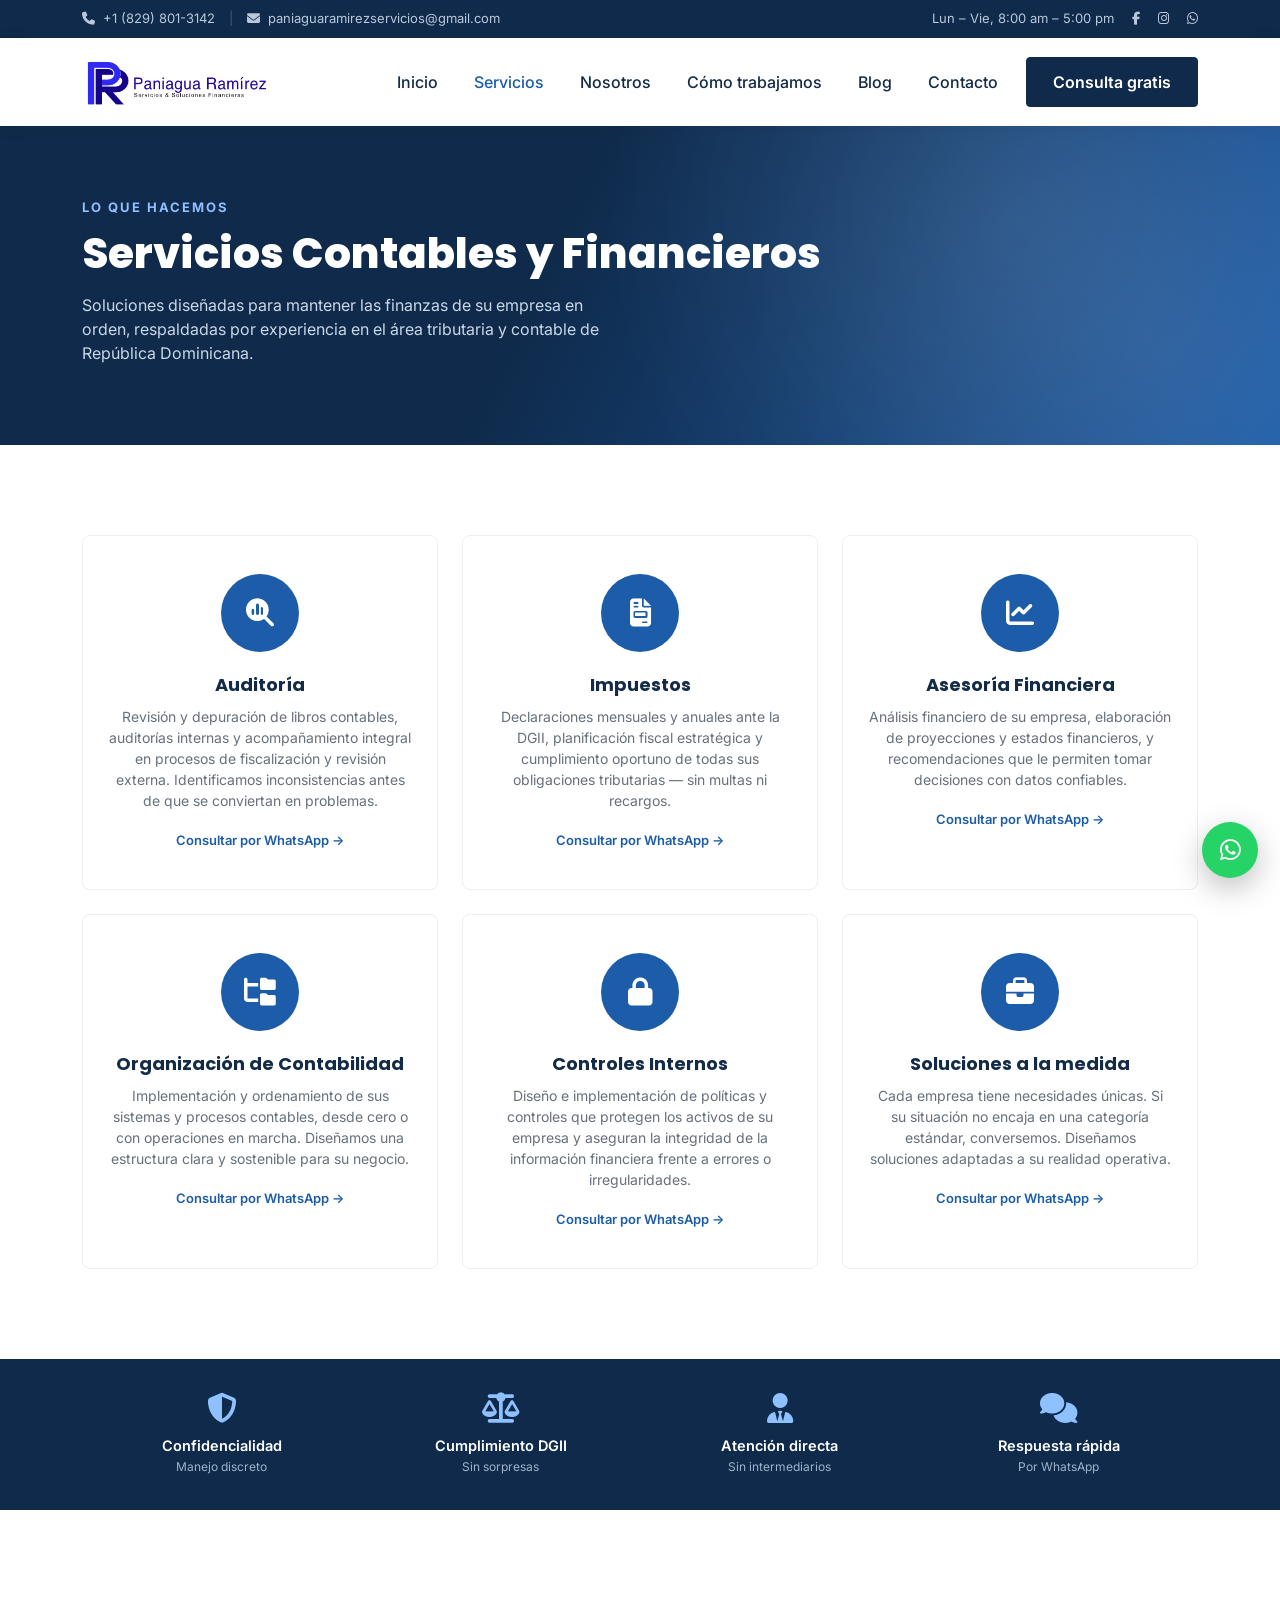
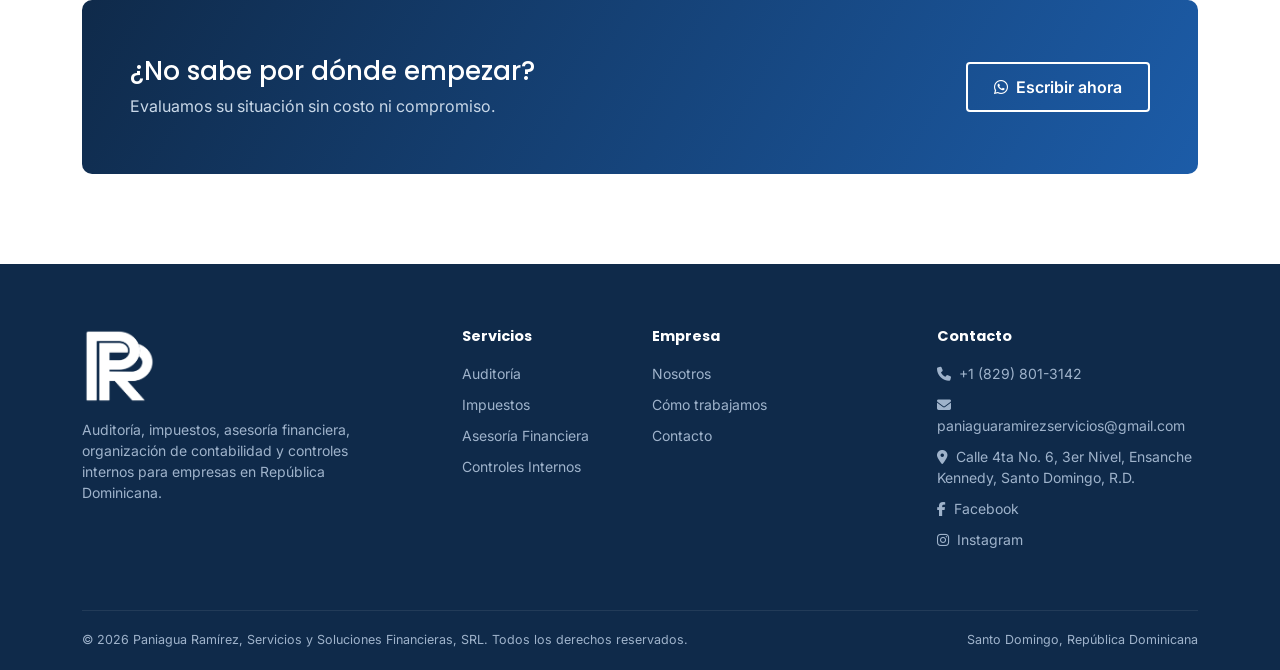
<file: servicios.html>
<!DOCTYPE html>
<html lang="es-DO">
<head>
<meta charset="UTF-8">
<link rel="icon" type="image/x-icon" href="/favicon.ico">
<link rel="icon" type="image/png" sizes="32x32" href="/assets/img/favicon-32.png">
<link rel="apple-touch-icon" sizes="192x192" href="/assets/img/favicon-192.png">
<meta name="viewport" content="width=device-width, initial-scale=1.0">
<title>Servicios — Paniagua Ramírez, Servicios y Soluciones Financieras, SRL</title>
<!-- SEO primary -->
<meta name="description" content="Auditoría, impuestos DGII, asesoría financiera, organización de contabilidad, controles internos y soluciones a la medida para empresas en República Dominicana. Consulta sin costo.">
<meta name="keywords" content="servicios contables República Dominicana, auditoría externa interna RD, declaraciones DGII Santo Domingo, asesoría financiera empresas, organización contabilidad, controles internos, planificación fiscal, nómina TSS, contador Santo Domingo">
<meta name="author" content="Paniagua Ramírez, Servicios y Soluciones Financieras, SRL">
<meta name="robots" content="index, follow">
<link rel="canonical" href="https://www.paniaguaramirezsrl.com/servicios.html">

<!-- Open Graph -->
<meta property="og:type" content="website">
<meta property="og:url" content="https://www.paniaguaramirezsrl.com/servicios.html">
<meta property="og:title" content="Servicios Contables y Financieros — Paniagua Ramírez RD">
<meta property="og:description" content="Auditoría, impuestos DGII, asesoría financiera, organización de contabilidad y controles internos para empresas en República Dominicana.">
<meta property="og:image" content="https://www.paniaguaramirezsrl.com/assets/img/logo.png">
<meta property="og:locale" content="es_DO">
<meta property="og:site_name" content="Paniagua Ramírez, Servicios y Soluciones Financieras, SRL">

<!-- Twitter Card -->
<meta name="twitter:card" content="summary_large_image">
<meta name="twitter:title" content="Servicios Contables y Financieros — Paniagua Ramírez RD">
<meta name="twitter:description" content="Auditoría, impuestos DGII, asesoría financiera, organización de contabilidad y controles internos para empresas en República Dominicana.">
<meta name="twitter:image" content="https://www.paniaguaramirezsrl.com/assets/img/logo.png">

<!-- JSON-LD: ItemList de servicios -->
<script type="application/ld+json">
{
  "@context": "https://schema.org",
  "@type": "ItemList",
  "name": "Servicios Contables y Financieros — Paniagua Ramírez",
  "url": "https://www.paniaguaramirezsrl.com/servicios.html",
  "itemListElement": [
    {
      "@type": "Service",
      "position": 1,
      "name": "Auditoría",
      "description": "Revisión y depuración de libros contables, auditorías internas y acompañamiento en procesos de fiscalización.",
      "provider": { "@type": "Organization", "name": "Paniagua Ramírez, Servicios y Soluciones Financieras, SRL" }
    },
    {
      "@type": "Service",
      "position": 2,
      "name": "Impuestos y Declaraciones DGII",
      "description": "Declaraciones mensuales y anuales ante la DGII, planificación fiscal estratégica y cumplimiento oportuno de obligaciones tributarias.",
      "provider": { "@type": "Organization", "name": "Paniagua Ramírez, Servicios y Soluciones Financieras, SRL" }
    },
    {
      "@type": "Service",
      "position": 3,
      "name": "Asesoría Financiera",
      "description": "Análisis financiero, proyecciones y estados financieros para apoyar la toma de decisiones empresariales.",
      "provider": { "@type": "Organization", "name": "Paniagua Ramírez, Servicios y Soluciones Financieras, SRL" }
    },
    {
      "@type": "Service",
      "position": 4,
      "name": "Organización de Contabilidad",
      "description": "Implementación y ordenamiento de sistemas y procesos contables desde cero o con operaciones en marcha.",
      "provider": { "@type": "Organization", "name": "Paniagua Ramírez, Servicios y Soluciones Financieras, SRL" }
    },
    {
      "@type": "Service",
      "position": 5,
      "name": "Controles Internos",
      "description": "Diseño e implementación de políticas y controles para proteger activos y asegurar la integridad financiera.",
      "provider": { "@type": "Organization", "name": "Paniagua Ramírez, Servicios y Soluciones Financieras, SRL" }
    }
  ]
}
</script>
<link rel="preconnect" href="https://fonts.googleapis.com">
<link rel="preconnect" href="https://fonts.gstatic.com" crossorigin>
<link rel="stylesheet" href="https://fonts.googleapis.com/css2?family=Poppins:wght@400;500;600;700;800&family=Inter:wght@400;500;600&display=swap" media="print" onload="this.media='all'">
<noscript><link rel="stylesheet" href="https://fonts.googleapis.com/css2?family=Poppins:wght@400;500;600;700;800&family=Inter:wght@400;500;600&display=swap"></noscript>
<link rel="stylesheet" href="https://cdn.jsdelivr.net/npm/bootstrap@5.3.3/dist/css/bootstrap.min.css" integrity="sha384-QWTKZyjpPEjISv5WaRU9OFeRpok6YctnYmDr5pNlyT2bRjXh0JMhjY6hW+ALEwIH" crossorigin="anonymous">
<link rel="stylesheet" href="https://cdnjs.cloudflare.com/ajax/libs/font-awesome/6.5.1/css/all.min.css" integrity="sha384-t1nt8BQoYMLFN5p42tRAtuAAFQaCQODekUVeKKZrEnEyp4H2R0RHFz0KWpmj7i8g" crossorigin="anonymous" media="print" onload="this.media='all'">
<noscript><link rel="stylesheet" href="https://cdnjs.cloudflare.com/ajax/libs/font-awesome/6.5.1/css/all.min.css" integrity="sha384-t1nt8BQoYMLFN5p42tRAtuAAFQaCQODekUVeKKZrEnEyp4H2R0RHFz0KWpmj7i8g" crossorigin="anonymous"></noscript>
<link rel="stylesheet" href="assets/css/style.css">
</head>
<body>

<!-- Topbar -->
<div class="topbar">
  <div class="container d-flex justify-content-between align-items-center flex-wrap gap-2">
    <div>
      <i class="fa-solid fa-phone me-1"></i> <a href="tel:+18298013142">+1 (829) 801-3142</a>
      <span class="divider">|</span>
      <i class="fa-solid fa-envelope me-1"></i> <a href="mailto:paniaguaramirezservicios@gmail.com">paniaguaramirezservicios@gmail.com</a>
    </div>
    <div class="social">
      <span class="d-none d-md-inline">Lun – Vie, 8:00 am – 5:00 pm</span>
      <a href="https://www.facebook.com/paniaguaramirezsrl" target="_blank" rel="noopener" aria-label="Facebook"><i class="fa-brands fa-facebook-f"></i></a>
      <a href="https://www.instagram.com/paniaguaramirezsrl" target="_blank" rel="noopener" aria-label="Instagram"><i class="fa-brands fa-instagram"></i></a>
      <a href="https://wa.me/18298013142" target="_blank" rel="noopener" aria-label="WhatsApp"><i class="fa-brands fa-whatsapp"></i></a>
    </div>
  </div>
</div>

<!-- Navbar -->
<nav class="navbar navbar-expand-lg sticky-top">
  <div class="container">
    <a class="navbar-brand" href="/">
      <img src="assets/img/logo.png" alt="Paniagua Ramírez" class="nav-logo">
    </a>
    <button class="navbar-toggler" type="button" data-bs-toggle="collapse" data-bs-target="#navMenu">
      <span class="navbar-toggler-icon"></span>
    </button>
    <div class="collapse navbar-collapse justify-content-end" id="navMenu">
      <ul class="navbar-nav align-items-lg-center gap-lg-1">
        <li class="nav-item"><a class="nav-link" href="/">Inicio</a></li>
        <li class="nav-item"><a class="nav-link active" href="servicios.html">Servicios</a></li>
        <li class="nav-item"><a class="nav-link" href="nosotros.html">Nosotros</a></li>
        <li class="nav-item"><a class="nav-link" href="proceso.html">Cómo trabajamos</a></li>
        <li class="nav-item"><a class="nav-link" href="blog.html">Blog</a></li>
        <li class="nav-item"><a class="nav-link" href="contacto.html">Contacto</a></li>
        <li class="nav-item ms-lg-2">
          <a class="btn btn-navy rounded-1" href="https://wa.me/18298013142?text=Hola%2C%20quisiera%20una%20consulta%20sobre%20sus%20servicios%20contables." target="_blank" rel="noopener">Consulta gratis</a>
        </li>
      </ul>
    </div>
  </div>
</nav>

<!-- Page hero -->
<section class="page-hero">
  <div class="container">
    <span class="ph-kicker">Lo que hacemos</span>
    <h1>Servicios Contables y Financieros</h1>
    <p>Soluciones diseñadas para mantener las finanzas de su empresa en orden, respaldadas por experiencia en el área tributaria y contable de República Dominicana.</p>
  </div>
</section>

<!-- Services grid -->
<section class="section-pad">
  <div class="container">
    <div class="row g-4">

      <div class="col-md-6 col-lg-4">
        <div class="service-card">
          <div class="service-icon"><i class="fa-solid fa-magnifying-glass-chart"></i></div>
          <h3>Auditoría</h3>
          <p>Revisión y depuración de libros contables, auditorías internas y acompañamiento integral en procesos de fiscalización y revisión externa. Identificamos inconsistencias antes de que se conviertan en problemas.</p>
          <a class="link" href="https://wa.me/18298013142?text=Hola%2C%20quisiera%20informaci%C3%B3n%20sobre%20el%20servicio%20de%20Auditor%C3%ADa." target="_blank" rel="noopener">Consultar por WhatsApp →</a>
        </div>
      </div>

      <div class="col-md-6 col-lg-4">
        <div class="service-card">
          <div class="service-icon"><i class="fa-solid fa-file-invoice"></i></div>
          <h3>Impuestos</h3>
          <p>Declaraciones mensuales y anuales ante la DGII, planificación fiscal estratégica y cumplimiento oportuno de todas sus obligaciones tributarias — sin multas ni recargos.</p>
          <a class="link" href="https://wa.me/18298013142?text=Hola%2C%20quisiera%20informaci%C3%B3n%20sobre%20Impuestos%20y%20declaraciones%20DGII." target="_blank" rel="noopener">Consultar por WhatsApp →</a>
        </div>
      </div>

      <div class="col-md-6 col-lg-4">
        <div class="service-card">
          <div class="service-icon"><i class="fa-solid fa-chart-line"></i></div>
          <h3>Asesoría Financiera</h3>
          <p>Análisis financiero de su empresa, elaboración de proyecciones y estados financieros, y recomendaciones que le permiten tomar decisiones con datos confiables.</p>
          <a class="link" href="https://wa.me/18298013142?text=Hola%2C%20quisiera%20informaci%C3%B3n%20sobre%20Asesor%C3%ADa%20Financiera." target="_blank" rel="noopener">Consultar por WhatsApp →</a>
        </div>
      </div>

      <div class="col-md-6 col-lg-4">
        <div class="service-card">
          <div class="service-icon"><i class="fa-solid fa-folder-tree"></i></div>
          <h3>Organización de Contabilidad</h3>
          <p>Implementación y ordenamiento de sus sistemas y procesos contables, desde cero o con operaciones en marcha. Diseñamos una estructura clara y sostenible para su negocio.</p>
          <a class="link" href="https://wa.me/18298013142?text=Hola%2C%20quisiera%20informaci%C3%B3n%20sobre%20Organizaci%C3%B3n%20de%20Contabilidad." target="_blank" rel="noopener">Consultar por WhatsApp →</a>
        </div>
      </div>

      <div class="col-md-6 col-lg-4">
        <div class="service-card">
          <div class="service-icon"><i class="fa-solid fa-lock"></i></div>
          <h3>Controles Internos</h3>
          <p>Diseño e implementación de políticas y controles que protegen los activos de su empresa y aseguran la integridad de la información financiera frente a errores o irregularidades.</p>
          <a class="link" href="https://wa.me/18298013142?text=Hola%2C%20quisiera%20informaci%C3%B3n%20sobre%20Controles%20Internos." target="_blank" rel="noopener">Consultar por WhatsApp →</a>
        </div>
      </div>

      <div class="col-md-6 col-lg-4">
        <div class="service-card">
          <div class="service-icon"><i class="fa-solid fa-briefcase"></i></div>
          <h3>Soluciones a la medida</h3>
          <p>Cada empresa tiene necesidades únicas. Si su situación no encaja en una categoría estándar, conversemos. Diseñamos soluciones adaptadas a su realidad operativa.</p>
          <a class="link" href="https://wa.me/18298013142?text=Hola%2C%20quisiera%20informaci%C3%B3n%20sobre%20otros%20servicios." target="_blank" rel="noopener">Consultar por WhatsApp →</a>
        </div>
      </div>

    </div>
  </div>
</section>

<!-- Feature strip -->
<div class="feature-strip">
  <div class="container">
    <div class="row g-0">
      <div class="col-6 col-md-3">
        <div class="feature-item">
          <i class="fa-solid fa-shield-halved"></i>
          <div class="t">Confidencialidad</div>
          <div class="s">Manejo discreto</div>
        </div>
      </div>
      <div class="col-6 col-md-3">
        <div class="feature-item">
          <i class="fa-solid fa-scale-balanced"></i>
          <div class="t">Cumplimiento DGII</div>
          <div class="s">Sin sorpresas</div>
        </div>
      </div>
      <div class="col-6 col-md-3">
        <div class="feature-item">
          <i class="fa-solid fa-user-tie"></i>
          <div class="t">Atención directa</div>
          <div class="s">Sin intermediarios</div>
        </div>
      </div>
      <div class="col-6 col-md-3">
        <div class="feature-item">
          <i class="fa-solid fa-comments"></i>
          <div class="t">Respuesta rápida</div>
          <div class="s">Por WhatsApp</div>
        </div>
      </div>
    </div>
  </div>
</div>

<!-- CTA -->
<section class="section-pad">
  <div class="container">
    <div class="cta-banner">
      <div>
        <h2>¿No sabe por dónde empezar?</h2>
        <p>Evaluamos su situación sin costo ni compromiso.</p>
      </div>
      <a class="btn btn-outline-blue rounded-1" href="https://wa.me/18298013142?text=Hola%2C%20quisiera%20una%20consulta%20inicial%20sobre%20mis%20necesidades%20contables." target="_blank" rel="noopener">
        <i class="fa-brands fa-whatsapp me-2"></i>Escribir ahora
      </a>
    </div>
  </div>
</section>

<!-- Footer -->
<footer>
  <div class="container">
    <div class="row g-4">
      <div class="col-lg-4">
        <div class="mb-3">
          <img src="assets/img/icono-footer.png" alt="Icono Paniagua Ramírez" style="width:75px;height:75px;object-fit:contain;">
        </div>
        <p style="font-size:14px;max-width:34ch;">Auditoría, impuestos, asesoría financiera, organización de contabilidad y controles internos para empresas en República Dominicana.</p>
      </div>
      <div class="col-lg-2 col-md-4">
        <h5>Servicios</h5>
        <ul class="list-unstyled footer-links">
          <li><a href="servicios.html">Auditoría</a></li>
          <li><a href="servicios.html">Impuestos</a></li>
          <li><a href="servicios.html">Asesoría Financiera</a></li>
          <li><a href="servicios.html">Controles Internos</a></li>
        </ul>
      </div>
      <div class="col-lg-3 col-md-4">
        <h5>Empresa</h5>
        <ul class="list-unstyled footer-links">
          <li><a href="nosotros.html">Nosotros</a></li>
          <li><a href="proceso.html">Cómo trabajamos</a></li>
          <li><a href="contacto.html">Contacto</a></li>
        </ul>
      </div>
      <div class="col-lg-3 col-md-4">
        <h5>Contacto</h5>
        <ul class="list-unstyled footer-links">
          <li><a href="tel:+18298013142"><i class="fa-solid fa-phone me-2"></i>+1 (829) 801-3142</a></li>
          <li><a href="mailto:paniaguaramirezservicios@gmail.com"><i class="fa-solid fa-envelope me-2"></i>paniaguaramirezservicios@gmail.com</a></li>
          <li><i class="fa-solid fa-location-dot me-2"></i>Calle 4ta No. 6, 3er Nivel, Ensanche Kennedy, Santo Domingo, R.D.</li>
          <li><a href="https://www.facebook.com/paniaguaramirezsrl" target="_blank" rel="noopener"><i class="fa-brands fa-facebook-f me-2"></i>Facebook</a></li>
          <li><a href="https://www.instagram.com/paniaguaramirezsrl" target="_blank" rel="noopener"><i class="fa-brands fa-instagram me-2"></i>Instagram</a></li>
        </ul>
      </div>
    </div>
    <div class="footer-bottom d-flex justify-content-between flex-wrap gap-2">
      <span>© 2026 Paniagua Ramírez, Servicios y Soluciones Financieras, SRL. Todos los derechos reservados.</span>
      <span>Santo Domingo, República Dominicana</span>
    </div>
  </div>
</footer>

<a class="wa-float" href="https://wa.me/18298013142?text=Hola%2C%20le%20escribo%20desde%20el%20sitio%20web." target="_blank" rel="noopener" aria-label="WhatsApp">
  <i class="fa-brands fa-whatsapp"></i>
</a>

<script src="https://cdn.jsdelivr.net/npm/bootstrap@5.3.3/dist/js/bootstrap.bundle.min.js" integrity="sha384-YvpcrYf0tY3lHB60NNkmXc5s9fDVZLESaAA55NDzOxhy9GkcIdslK1eN7N6jIeHz" crossorigin="anonymous" defer></script>
</body>
</html>
</file>
<file: assets/css/style.css>
/* ============================================================
   Paniagua Ramírez — CSS compartido
   ============================================================ */

:root {
  --blue:      #1C5CA8;
  --blue-dark: #123863;
  --navy:      #0F2A4A;
  --ice:       #F3F7FB;
  --text-body: #66707B;
  --text-dark: #132B47;
}

/* Base — sin scroll horizontal en ningún dispositivo */
html, body { overflow-x: hidden; max-width: 100%; }
body       { font-family: 'Inter', sans-serif; color: var(--text-body); }
h1,h2,h3,h4{ font-family: 'Poppins', sans-serif; color: var(--text-dark); }
a          { text-decoration: none; }

.btn-navy        { background: var(--navy); border-color: var(--navy); color: #fff; font-weight: 600; padding: 12px 26px; }
.btn-navy:hover  { background: var(--blue-dark); border-color: var(--blue-dark); color: #fff; }
.btn-blue        { background: var(--blue); border-color: var(--blue); color: #fff; font-weight: 600; padding: 12px 26px; }
.btn-blue:hover  { background: var(--blue-dark); border-color: var(--blue-dark); color: #fff; }
.btn-outline-blue{ border: 2px solid #fff; color: #fff; font-weight: 600; padding: 11px 26px; }
.btn-outline-blue:hover { background: #fff; color: var(--navy); }

.section-pad { padding: 90px 0; }
.kicker {
  color: var(--blue); font-weight: 700; font-size: 13px; letter-spacing: 2px;
  text-transform: uppercase; margin-bottom: 12px; display: block;
}

/* ── Topbar ── */
.topbar { background: var(--navy); color: #B9C9DC; font-size: 13px; padding: 9px 0; }
.topbar a { color: #B9C9DC; }
.topbar .divider { opacity: .3; margin: 0 10px; }
.topbar .social a { margin-left: 14px; transition: color .2s; }
.topbar .social a:hover { color: #fff; }

/* ── Navbar ── */
.navbar { padding: 12px 0; background: #fff; box-shadow: 0 2px 16px rgba(19,43,71,.06); }
.navbar-brand { display: flex; align-items: center; }
.nav-logo   { height: 54px; width: auto; display: block; }
.footer-logo { height: 48px; width: auto; display: block; }
.nav-link          { font-weight: 500; color: var(--text-dark) !important; padding: 8px 16px !important; }
.nav-link:hover,
.nav-link.active   { color: var(--blue) !important; }

/* ── Page hero (subpáginas) ── */
.page-hero {
  background: linear-gradient(115deg, var(--navy) 0%, var(--navy) 42%, var(--blue) 100%);
  padding: 72px 0 64px;
  position: relative;
  overflow: hidden;
}
.page-hero::after {
  content: "";
  position: absolute; inset: 0;
  background-image:
    radial-gradient(circle at 80% 30%, rgba(255,255,255,.09) 0, transparent 40%),
    radial-gradient(circle at 90% 70%, rgba(255,255,255,.06) 0, transparent 35%);
}
.page-hero .container { position: relative; z-index: 2; }
.page-hero .ph-kicker { color: #8FC0FF; font-size: 13px; font-weight: 700; letter-spacing: 2px; text-transform: uppercase; display: block; margin-bottom: 12px; }
.page-hero h1 { color: #fff; font-size: clamp(28px,3.5vw,42px); font-weight: 800; margin-bottom: 14px; }
.page-hero p  { color: #C9D8E8; font-size: 16px; max-width: 52ch; }

/* ── Hero carousel (home) — full-width background image ── */
.hero-carousel { position: relative; }

.hero-slide {
  min-height: 620px;
  display: flex;
  align-items: center;
  position: relative;
  overflow: hidden;
}

/* Foto de fondo a pantalla completa */
.hero-slide .bg-img {
  position: absolute; inset: 0;
  width: 100%; height: 100%;
  object-fit: cover; object-position: center;
  z-index: 0;
  transition: transform 8s ease;
}
.carousel-item.active .hero-slide .bg-img { transform: scale(1.04); }

/* Overlay oscuro degradado */
.hero-slide::after {
  content: "";
  position: absolute; inset: 0; z-index: 1;
  background: linear-gradient(
    105deg,
    rgba(9, 22, 43, 0.80) 0%,
    rgba(9, 22, 43, 0.60) 55%,
    rgba(9, 22, 43, 0.45) 100%
  );
}

/* Contenido sobre el overlay */
.hero-content {
  position: relative; z-index: 2;
  color: #fff;
  padding: 96px 0 80px;
  width: 100%;
}
.hero-content .kicker { color: #8FC0FF; }
.hero-content h1 {
  font-size: clamp(32px, 4.5vw, 54px);
  font-weight: 800; line-height: 1.18;
  margin-bottom: 0;
  color: #fff;
  text-shadow: 0 2px 16px rgba(0,0,0,.35);
}
.hero-content .hero-desc {
  font-size: 17px; color: rgba(255,255,255,.88);
  margin-bottom: 32px; line-height: 1.65;
}

/* Controles */
.carousel-control-prev,
.carousel-control-next { width: 54px; opacity: .75; z-index: 3; }
.carousel-indicators { bottom: 28px; z-index: 3; }
.carousel-indicators [data-bs-target] {
  width: 10px; height: 10px; border-radius: 50%;
  background: rgba(255,255,255,.45); border: none; margin: 0 5px;
}
.carousel-indicators .active { background: #fff; }

/* ── Service cards ── */
.service-card {
  text-align: center; padding: 38px 26px; height: 100%;
  border: 1px solid #EAEFF4; border-radius: 8px; background: #fff;
  transition: all .25s ease;
}
.service-card:hover { box-shadow: 0 18px 40px rgba(19,43,71,.09); transform: translateY(-4px); border-color: transparent; }
.service-icon {
  width: 78px; height: 78px; border-radius: 50%; background: var(--blue); color: #fff;
  display: flex; align-items: center; justify-content: center; margin: 0 auto 22px; font-size: 28px;
}
.service-card h3 { font-size: 18px; font-weight: 700; margin-bottom: 10px; }
.service-card p  { font-size: 14px; margin-bottom: 16px; }
.service-card .link { font-size: 13px; font-weight: 600; color: var(--blue); }

/* ── About ── */
.about-section { background: var(--ice); }

/* Wrapper: permite que el badge sobresalga sin ser recortado */
.about-media-outer {
  position: relative;
  padding-bottom: 28px;
  padding-left: 22px;
  margin-left: 22px;
}
@media (max-width: 991px) {
  .about-media-outer { margin-left: 0; padding-left: 0; padding-bottom: 0; }
}

/* Carousel de fotos */
.about-carousel {
  border-radius: 10px;
  overflow: hidden;
  aspect-ratio: 4/3.3;
  box-shadow: 0 20px 50px rgba(19,43,71,.18);
}
.about-carousel .carousel-inner,
.about-carousel .carousel-item { height: 100%; }
.about-carousel .carousel-item img {
  width: 100%; height: 100%; object-fit: cover; display: block;
}
.about-carousel .carousel-indicators { bottom: 12px; }
.about-carousel .carousel-indicators [data-bs-target] {
  width: 8px; height: 8px; border-radius: 50%;
  background: rgba(255,255,255,.55); border: none; margin: 0 4px;
}
.about-carousel .carousel-indicators .active { background: #fff; }
.about-carousel .carousel-control-prev,
.about-carousel .carousel-control-next { width: 44px; opacity: .8; }

/* Badge flotante */
.about-badge {
  position: absolute; left: 0; bottom: 0; background: #fff; border-radius: 8px;
  box-shadow: 0 15px 35px rgba(19,43,71,.15); padding: 14px 18px;
  display: flex; align-items: center; gap: 12px; z-index: 3;
}
.about-badge i  { font-size: 26px; color: var(--blue); }
.about-badge .t { font-weight: 700; font-size: 13.5px; color: var(--text-dark); line-height: 1.3; }
.about-badge .s { font-size: 11.5px; color: var(--text-body); }

.check-list li  { display: flex; gap: 12px; margin-bottom: 14px; font-size: 15px; color: var(--text-dark); }
.check-list i   { color: var(--blue); margin-top: 3px; }

/* ── MVV cards (Nosotros) ── */
.mvv-card {
  background: #fff; border: 1px solid #EAEFF4; border-radius: 8px;
  padding: 32px 26px; height: 100%; border-top: 3px solid var(--blue);
}
.mvv-card h3 { font-size: 17px; font-weight: 700; margin-bottom: 10px; }
.mvv-card p  { font-size: 14px; margin-bottom: 0; }
.mvv-icon { font-size: 28px; color: var(--blue); margin-bottom: 16px; display: block; }

/* ── Feature strip ── */
.feature-strip { background: var(--navy); }
.feature-item {
  padding: 34px 20px; text-align: center; color: #fff;
  border-right: 1px solid rgba(255,255,255,.08);
}
.feature-item:last-child { border-right: none; }
.feature-item i  { font-size: 30px; color: #8FC0FF; margin-bottom: 12px; display: block; }
.feature-item .t { font-weight: 600; font-size: 14.5px; }
.feature-item .s { font-size: 12px; color: #9FB3CB; margin-top: 2px; }

/* ── Process ── */
.process-card { text-align: center; padding: 0 16px; }
.process-num {
  width: 60px; height: 60px; border-radius: 50%; background: var(--ice); color: var(--blue);
  display: flex; align-items: center; justify-content: center; font-family: 'Poppins', sans-serif;
  font-weight: 800; font-size: 19px; margin: 0 auto 20px; border: 2px solid var(--blue);
}
.process-card h3 { font-size: 17px; font-weight: 700; margin-bottom: 10px; }
.process-card p  { font-size: 14px; }

/* ── FAQ ── */
.accordion-button { font-weight: 600; color: var(--text-dark); font-family: 'Poppins', sans-serif; }
.accordion-button:not(.collapsed) { color: var(--blue); background: var(--ice); box-shadow: none; }
.accordion-button:focus { box-shadow: none; }
.accordion-item { border: 1px solid #EAEFF4; margin-bottom: 8px; border-radius: 8px !important; overflow: hidden; }

/* ── CTA banner ── */
.cta-banner {
  background: linear-gradient(120deg, var(--navy) 0%, var(--blue) 100%);
  border-radius: 10px; padding: 56px 48px; color: #fff;
  display: flex; align-items: center; justify-content: space-between; flex-wrap: wrap; gap: 24px;
}
.cta-banner h2 { color: #fff; font-size: 26px; margin-bottom: 6px; }
.cta-banner p  { color: #C9D8E8; margin-bottom: 0; }

/* ── Contact ── */
.contact-info-card {
  background: #fff; border-radius: 8px; padding: 26px; border: 1px solid #EAEFF4;
  display: flex; align-items: flex-start; gap: 16px; height: 100%;
}
.contact-info-card i {
  font-size: 20px; color: var(--blue); background: var(--ice);
  width: 44px; height: 44px; border-radius: 8px;
  display: flex; align-items: center; justify-content: center; flex-shrink: 0;
}
.contact-info-card .lbl { font-size: 11.5px; text-transform: uppercase; letter-spacing: 1px; color: #9AA9B8; font-weight: 600; }
.contact-info-card .val { font-weight: 700; color: var(--text-dark); font-size: 14.5px; }

/* ── Contact form ── */
.contact-form { background: #fff; border-radius: 8px; padding: 38px; border: 1px solid #EAEFF4; }
.contact-form .form-label { font-weight: 600; font-size: 14px; color: var(--text-dark); }
.contact-form .form-control,
.contact-form .form-select {
  border-color: #EAEFF4; padding: 10px 14px; font-size: 14.5px;
}
.contact-form .form-control:focus,
.contact-form .form-select:focus { border-color: var(--blue); box-shadow: 0 0 0 3px rgba(28,92,168,.12); }

/* ── Footer ── */
footer { background: var(--navy); color: #9FB3CB; padding-top: 64px; }
footer h5 { color: #fff; font-family: 'Poppins', sans-serif; font-weight: 700; font-size: 14.5px; margin-bottom: 18px; }
footer a  { color: #9FB3CB; transition: color .2s; }
footer a:hover { color: #fff; }
footer .footer-links li { margin-bottom: 10px; font-size: 14px; }
.footer-bottom { border-top: 1px solid rgba(255,255,255,.08); margin-top: 44px; padding: 20px 0; font-size: 12.5px; }

/* ── WhatsApp float ── */
.wa-float {
  position: fixed; bottom: 22px; right: 22px; z-index: 60;
  width: 56px; height: 56px; border-radius: 50%;
  background: #25D366; color: #fff;
  display: flex; align-items: center; justify-content: center;
  font-size: 24px; box-shadow: 0 10px 30px rgba(0,0,0,.25);
  transition: transform .2s;
}
.wa-float:hover { transform: scale(1.08); color: #fff; }

/* ── Responsive ── */

/* Imágenes nunca se desbordan */
img { max-width: 100%; height: auto; }

/* Tablet (≤ 991px) */
@media (max-width: 991px) {
  .feature-item { border-right: none; border-bottom: 1px solid rgba(255,255,255,.08); }
  .cta-banner { flex-direction: column; text-align: center; }
  .about-media-outer { margin-left: 0; padding-left: 0; padding-bottom: 0; }
  .about-media-outer .about-badge { position: static; margin-top: 18px; }
  .hero-content { padding: 72px 0 56px; }
  .hero-content [class*="offset-lg"] { margin-left: 0 !important; }
  .nav-logo { height: 44px; }
  .page-hero { padding: 56px 0 48px; }
}

/* Mobile (≤ 767px) */
@media (max-width: 767px) {
  /* Sin desbordamiento horizontal */
  section, footer, .feature-strip, .hero-carousel { overflow-x: hidden; }

  /* Espaciado general */
  .section-pad { padding: 52px 0; }
  .page-hero   { padding: 44px 0 36px; }

  /* ── Topbar: una sola fila, solo teléfono + WA ── */
  .topbar { font-size: 12px; padding: 8px 0; }
  .topbar .container {
    flex-wrap: nowrap !important;
    align-items: center;
    justify-content: space-between;
    gap: 0;
  }
  /* Ocultar email, divisor y horario — solo queda teléfono + icono WA */
  .topbar .divider                { display: none !important; }
  .topbar a[href^="mailto"]       { display: none !important; }
  .topbar i.fa-envelope           { display: none !important; }
  .topbar .social span            { display: none !important; }
  .topbar .social                 { margin-left: auto; }

  /* ── Navbar logo: 3x ── */
  .nav-logo { height: 114px; }
  .navbar { padding: 8px 0; }

  /* ── Hero: padding lateral obligatorio para no pegar al borde ── */
  .hero-slide { min-height: 480px; }
  .hero-content {
    padding: 52px 20px 44px !important;   /* top/bottom + 20px laterales */
  }
  .hero-content h1 { font-size: clamp(24px, 6.5vw, 34px); }
  .hero-content .hero-desc { font-size: 15px; }

  /* CTA */
  .cta-banner { padding: 32px 20px; }
  .cta-banner h2 { font-size: 21px; }

  /* About carousel */
  .about-carousel { aspect-ratio: unset; height: 260px; }

  /* Cards */
  .service-card { padding: 28px 18px; }
  .mvv-card { padding: 24px 18px; }
  .process-card { padding: 0 8px; }

  /* Footer */
  footer { padding-top: 44px; }
  .footer-bottom { flex-direction: column; text-align: center; gap: 6px; }
}

/* Mobile pequeño (≤ 480px) */
@media (max-width: 480px) {
  .hero-slide  { min-height: 420px; }
  .hero-content h1 { font-size: clamp(20px, 7vw, 28px); }
  .hero-content .hero-desc { font-size: 14px; }
  .about-carousel { height: 210px; }
  .cta-banner { padding: 26px 16px; }
  /* Logo un poco menos en xs para no bloquear el menú toggler */
  .nav-logo { height: 80px; }
}
</file>
